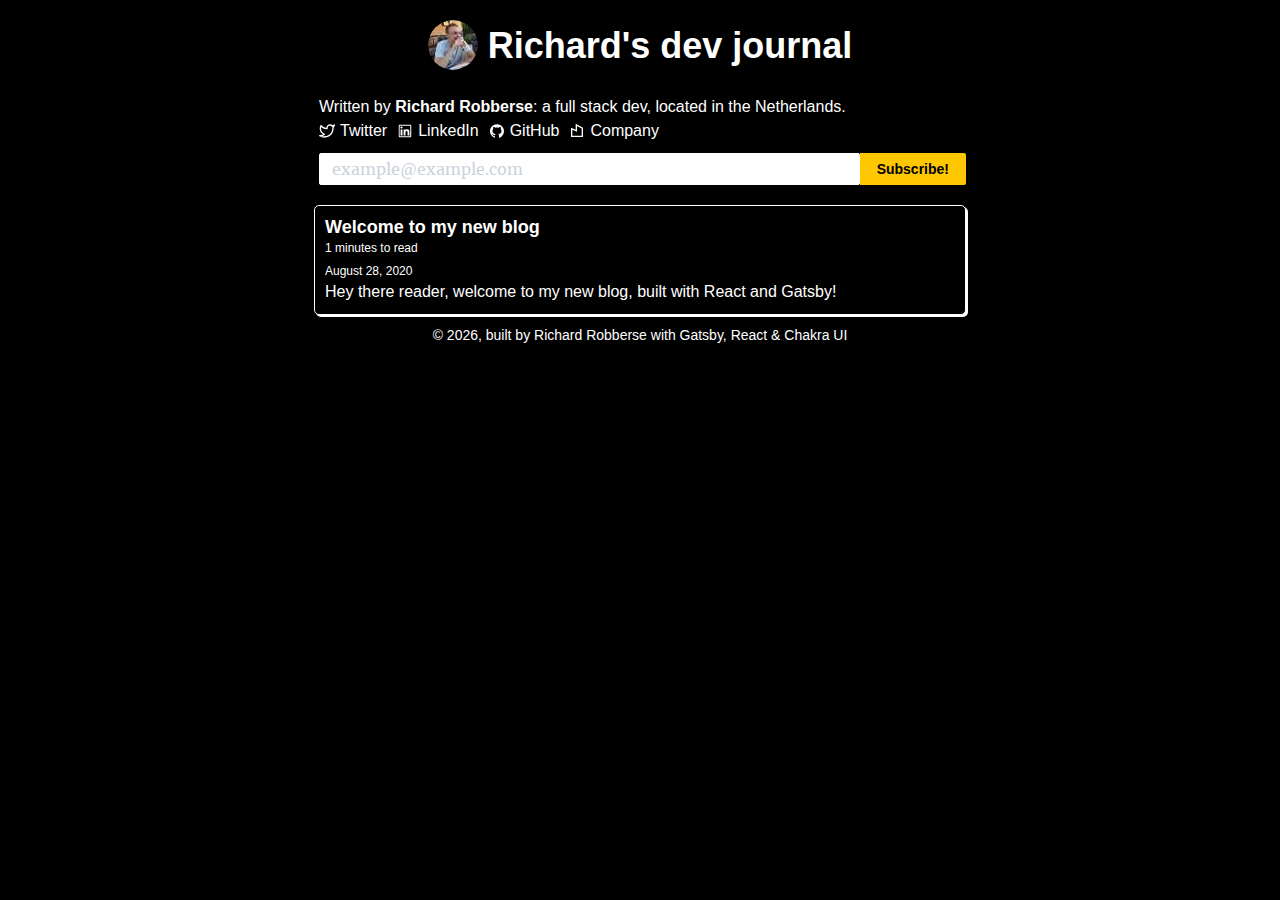
<file: index.html>
<!DOCTYPE html><html lang="en"><head><meta charSet="utf-8"/><meta http-equiv="x-ua-compatible" content="ie=edge"/><meta name="viewport" content="width=device-width, initial-scale=1, shrink-to-fit=no"/><style id="typography.js">html{font-family:sans-serif;-ms-text-size-adjust:100%;-webkit-text-size-adjust:100%}body{margin:0}article,aside,details,figcaption,figure,footer,header,main,menu,nav,section,summary{display:block}audio,canvas,progress,video{display:inline-block}audio:not([controls]){display:none;height:0}progress{vertical-align:baseline}[hidden],template{display:none}a{background-color:transparent;-webkit-text-decoration-skip:objects}a:active,a:hover{outline-width:0}abbr[title]{border-bottom:none;text-decoration:underline;text-decoration:underline dotted}b,strong{font-weight:inherit;font-weight:bolder}dfn{font-style:italic}h1{font-size:2em;margin:.67em 0}mark{background-color:#ff0;color:#000}small{font-size:80%}sub,sup{font-size:75%;line-height:0;position:relative;vertical-align:baseline}sub{bottom:-.25em}sup{top:-.5em}img{border-style:none}svg:not(:root){overflow:hidden}code,kbd,pre,samp{font-family:monospace,monospace;font-size:1em}figure{margin:1em 40px}hr{box-sizing:content-box;height:0;overflow:visible}button,input,optgroup,select,textarea{font:inherit;margin:0}optgroup{font-weight:700}button,input{overflow:visible}button,select{text-transform:none}[type=reset],[type=submit],button,html [type=button]{-webkit-appearance:button}[type=button]::-moz-focus-inner,[type=reset]::-moz-focus-inner,[type=submit]::-moz-focus-inner,button::-moz-focus-inner{border-style:none;padding:0}[type=button]:-moz-focusring,[type=reset]:-moz-focusring,[type=submit]:-moz-focusring,button:-moz-focusring{outline:1px dotted ButtonText}fieldset{border:1px solid silver;margin:0 2px;padding:.35em .625em .75em}legend{box-sizing:border-box;color:inherit;display:table;max-width:100%;padding:0;white-space:normal}textarea{overflow:auto}[type=checkbox],[type=radio]{box-sizing:border-box;padding:0}[type=number]::-webkit-inner-spin-button,[type=number]::-webkit-outer-spin-button{height:auto}[type=search]{-webkit-appearance:textfield;outline-offset:-2px}[type=search]::-webkit-search-cancel-button,[type=search]::-webkit-search-decoration{-webkit-appearance:none}::-webkit-input-placeholder{color:inherit;opacity:.54}::-webkit-file-upload-button{-webkit-appearance:button;font:inherit}html{font:100%/1.75 'Merriweather','Georgia',serif;box-sizing:border-box;overflow-y:scroll;}*{box-sizing:inherit;}*:before{box-sizing:inherit;}*:after{box-sizing:inherit;}body{color:hsla(0,0%,0%,0.9);font-family:'Merriweather','Georgia',serif;font-weight:400;word-wrap:break-word;font-kerning:normal;-moz-font-feature-settings:"kern", "liga", "clig", "calt";-ms-font-feature-settings:"kern", "liga", "clig", "calt";-webkit-font-feature-settings:"kern", "liga", "clig", "calt";font-feature-settings:"kern", "liga", "clig", "calt";}img{max-width:100%;margin-left:0;margin-right:0;margin-top:0;padding-bottom:0;padding-left:0;padding-right:0;padding-top:0;margin-bottom:1.75rem;}h1{margin-left:0;margin-right:0;margin-top:0;padding-bottom:0;padding-left:0;padding-right:0;padding-top:0;margin-bottom:1.75rem;color:inherit;font-family:Montserrat,sans-serif;font-weight:900;text-rendering:optimizeLegibility;font-size:2.5rem;line-height:1.1;}h2{margin-left:0;margin-right:0;margin-top:0;padding-bottom:0;padding-left:0;padding-right:0;padding-top:0;margin-bottom:1.75rem;color:inherit;font-family:'Merriweather','Georgia',serif;font-weight:900;text-rendering:optimizeLegibility;font-size:1.73286rem;line-height:1.1;}h3{margin-left:0;margin-right:0;margin-top:0;padding-bottom:0;padding-left:0;padding-right:0;padding-top:0;margin-bottom:1.75rem;color:inherit;font-family:'Merriweather','Georgia',serif;font-weight:900;text-rendering:optimizeLegibility;font-size:1.4427rem;line-height:1.1;}h4{margin-left:0;margin-right:0;margin-top:0;padding-bottom:0;padding-left:0;padding-right:0;padding-top:0;margin-bottom:1.75rem;color:inherit;font-family:'Merriweather','Georgia',serif;font-weight:900;text-rendering:optimizeLegibility;font-size:1rem;line-height:1.1;letter-spacing:0.140625em;text-transform:uppercase;}h5{margin-left:0;margin-right:0;margin-top:0;padding-bottom:0;padding-left:0;padding-right:0;padding-top:0;margin-bottom:1.75rem;color:inherit;font-family:'Merriweather','Georgia',serif;font-weight:900;text-rendering:optimizeLegibility;font-size:0.83255rem;line-height:1.1;}h6{margin-left:0;margin-right:0;margin-top:0;padding-bottom:0;padding-left:0;padding-right:0;padding-top:0;margin-bottom:1.75rem;color:inherit;font-family:'Merriweather','Georgia',serif;font-weight:900;text-rendering:optimizeLegibility;font-size:0.75966rem;line-height:1.1;font-style:italic;}hgroup{margin-left:0;margin-right:0;margin-top:0;padding-bottom:0;padding-left:0;padding-right:0;padding-top:0;margin-bottom:1.75rem;}ul{margin-left:1.75rem;margin-right:0;margin-top:0;padding-bottom:0;padding-left:0;padding-right:0;padding-top:0;margin-bottom:1.75rem;list-style-position:outside;list-style-image:none;list-style:disc;}ol{margin-left:1.75rem;margin-right:0;margin-top:0;padding-bottom:0;padding-left:0;padding-right:0;padding-top:0;margin-bottom:1.75rem;list-style-position:outside;list-style-image:none;}dl{margin-left:0;margin-right:0;margin-top:0;padding-bottom:0;padding-left:0;padding-right:0;padding-top:0;margin-bottom:1.75rem;}dd{margin-left:0;margin-right:0;margin-top:0;padding-bottom:0;padding-left:0;padding-right:0;padding-top:0;margin-bottom:1.75rem;}p{margin-left:0;margin-right:0;margin-top:0;padding-bottom:0;padding-left:0;padding-right:0;padding-top:0;margin-bottom:1.75rem;}figure{margin-left:0;margin-right:0;margin-top:0;padding-bottom:0;padding-left:0;padding-right:0;padding-top:0;margin-bottom:1.75rem;}pre{margin-left:0;margin-right:0;margin-top:0;padding-bottom:0;padding-left:0;padding-right:0;padding-top:0;margin-bottom:1.75rem;font-size:0.85rem;line-height:1.75rem;}table{margin-left:0;margin-right:0;margin-top:0;padding-bottom:0;padding-left:0;padding-right:0;padding-top:0;margin-bottom:1.75rem;font-size:1rem;line-height:1.75rem;border-collapse:collapse;width:100%;}fieldset{margin-left:0;margin-right:0;margin-top:0;padding-bottom:0;padding-left:0;padding-right:0;padding-top:0;margin-bottom:1.75rem;}blockquote{margin-left:-1.75rem;margin-right:1.75rem;margin-top:0;padding-bottom:0;padding-left:1.42188rem;padding-right:0;padding-top:0;margin-bottom:1.75rem;font-size:1.20112rem;line-height:1.75rem;color:hsla(0,0%,0%,0.59);font-style:italic;border-left:0.32813rem solid hsla(0,0%,0%,0.9);}form{margin-left:0;margin-right:0;margin-top:0;padding-bottom:0;padding-left:0;padding-right:0;padding-top:0;margin-bottom:1.75rem;}noscript{margin-left:0;margin-right:0;margin-top:0;padding-bottom:0;padding-left:0;padding-right:0;padding-top:0;margin-bottom:1.75rem;}iframe{margin-left:0;margin-right:0;margin-top:0;padding-bottom:0;padding-left:0;padding-right:0;padding-top:0;margin-bottom:1.75rem;}hr{margin-left:0;margin-right:0;margin-top:0;padding-bottom:0;padding-left:0;padding-right:0;padding-top:0;margin-bottom:calc(1.75rem - 1px);background:hsla(0,0%,0%,0.2);border:none;height:1px;}address{margin-left:0;margin-right:0;margin-top:0;padding-bottom:0;padding-left:0;padding-right:0;padding-top:0;margin-bottom:1.75rem;}b{font-weight:700;}strong{font-weight:700;}dt{font-weight:700;}th{font-weight:700;}li{margin-bottom:calc(1.75rem / 2);}ol li{padding-left:0;}ul li{padding-left:0;}li > ol{margin-left:1.75rem;margin-bottom:calc(1.75rem / 2);margin-top:calc(1.75rem / 2);}li > ul{margin-left:1.75rem;margin-bottom:calc(1.75rem / 2);margin-top:calc(1.75rem / 2);}blockquote *:last-child{margin-bottom:0;}li *:last-child{margin-bottom:0;}p *:last-child{margin-bottom:0;}li > p{margin-bottom:calc(1.75rem / 2);}code{font-size:0.85rem;line-height:1.75rem;}kbd{font-size:0.85rem;line-height:1.75rem;}samp{font-size:0.85rem;line-height:1.75rem;}abbr{border-bottom:1px dotted hsla(0,0%,0%,0.5);cursor:help;}acronym{border-bottom:1px dotted hsla(0,0%,0%,0.5);cursor:help;}abbr[title]{border-bottom:1px dotted hsla(0,0%,0%,0.5);cursor:help;text-decoration:none;}thead{text-align:left;}td,th{text-align:left;border-bottom:1px solid hsla(0,0%,0%,0.12);font-feature-settings:"tnum";-moz-font-feature-settings:"tnum";-ms-font-feature-settings:"tnum";-webkit-font-feature-settings:"tnum";padding-left:1.16667rem;padding-right:1.16667rem;padding-top:0.875rem;padding-bottom:calc(0.875rem - 1px);}th:first-child,td:first-child{padding-left:0;}th:last-child,td:last-child{padding-right:0;}blockquote > :last-child{margin-bottom:0;}blockquote cite{font-size:1rem;line-height:1.75rem;color:hsla(0,0%,0%,0.9);font-weight:400;}blockquote cite:before{content:"— ";}ul,ol{margin-left:0;}@media only screen and (max-width:480px){ul,ol{margin-left:1.75rem;}blockquote{margin-left:-1.3125rem;margin-right:0;padding-left:0.98438rem;}}h1,h2,h3,h4,h5,h6{margin-top:3.5rem;}a{box-shadow:0 1px 0 0 currentColor;color:#007acc;text-decoration:none;}a:hover,a:active{box-shadow:none;}mark,ins{background:#007acc;color:white;padding:0.10938rem 0.21875rem;text-decoration:none;}a.gatsby-resp-image-link{box-shadow:none;}</style><style data-href="/styles.b4a0e65c1a266d2bcf16.css">@font-face{font-family:Montserrat;font-style:normal;font-display:swap;font-weight:100;src:local("Montserrat Thin "),local("Montserrat-Thin"),url(/static/montserrat-latin-100-191cc9f50f3b76b9617cb383f19acb7d.woff2) format("woff2"),url(/static/montserrat-latin-100-370318464551d5f25b0f0a78f374faac.woff) format("woff")}@font-face{font-family:Montserrat;font-style:italic;font-display:swap;font-weight:100;src:local("Montserrat Thin italic"),local("Montserrat-Thinitalic"),url(/static/montserrat-latin-100italic-bdeaeb79db315697bd173a55b097dc18.woff2) format("woff2"),url(/static/montserrat-latin-100italic-ecf7d49386e8f265878e735db34a7c4b.woff) format("woff")}@font-face{font-family:Montserrat;font-style:normal;font-display:swap;font-weight:200;src:local("Montserrat Extra Light "),local("Montserrat-Extra Light"),url(/static/montserrat-latin-200-85d5ef9db7f2dc6979172a4a3b2c57cb.woff2) format("woff2"),url(/static/montserrat-latin-200-1fc98e126a3d152549240e6244d7e669.woff) format("woff")}@font-face{font-family:Montserrat;font-style:italic;font-display:swap;font-weight:200;src:local("Montserrat Extra Light italic"),local("Montserrat-Extra Lightitalic"),url(/static/montserrat-latin-200italic-49095760a498d024fe1a85a078850df9.woff2) format("woff2"),url(/static/montserrat-latin-200italic-fe46cf8b9462c820457d3bf537e4057f.woff) format("woff")}@font-face{font-family:Montserrat;font-style:normal;font-display:swap;font-weight:300;src:local("Montserrat Light "),local("Montserrat-Light"),url(/static/montserrat-latin-300-7c3daf12b706645b5d3710f863a4da04.woff2) format("woff2"),url(/static/montserrat-latin-300-8dc95fab9cf98d02ca8d76e97d3dff60.woff) format("woff")}@font-face{font-family:Montserrat;font-style:italic;font-display:swap;font-weight:300;src:local("Montserrat Light italic"),local("Montserrat-Lightitalic"),url(/static/montserrat-latin-300italic-f20b178ca2024a5eac8e42e6649db86c.woff2) format("woff2"),url(/static/montserrat-latin-300italic-3fe16939288856e8e828fa2661bf2354.woff) format("woff")}@font-face{font-family:Montserrat;font-style:normal;font-display:swap;font-weight:400;src:local("Montserrat Regular "),local("Montserrat-Regular"),url(/static/montserrat-latin-400-bc3aa95dca08f5fee5291e34959c27bc.woff2) format("woff2"),url(/static/montserrat-latin-400-8102c4838f9e3d08dad644290a9cb701.woff) format("woff")}@font-face{font-family:Montserrat;font-style:italic;font-display:swap;font-weight:400;src:local("Montserrat Regular italic"),local("Montserrat-Regularitalic"),url(/static/montserrat-latin-400italic-5cad650422a7184467af5a4d17b264c4.woff2) format("woff2"),url(/static/montserrat-latin-400italic-d191f22af3bb50902b99ac577f81a322.woff) format("woff")}@font-face{font-family:Montserrat;font-style:normal;font-display:swap;font-weight:500;src:local("Montserrat Medium "),local("Montserrat-Medium"),url(/static/montserrat-latin-500-92d16e458625f4d2c8940f6bdca0ff09.woff2) format("woff2"),url(/static/montserrat-latin-500-8b763220218ffc11c57c84ddb80e7b26.woff) format("woff")}@font-face{font-family:Montserrat;font-style:italic;font-display:swap;font-weight:500;src:local("Montserrat Medium italic"),local("Montserrat-Mediumitalic"),url(/static/montserrat-latin-500italic-47bfcca6b69d6a9acca7a8bff17193e2.woff2) format("woff2"),url(/static/montserrat-latin-500italic-72c01f753c3940c0b9cb6bf2389caddf.woff) format("woff")}@font-face{font-family:Montserrat;font-style:normal;font-display:swap;font-weight:600;src:local("Montserrat SemiBold "),local("Montserrat-SemiBold"),url(/static/montserrat-latin-600-6fb1b5623e528e27c18658fecf5ee0ee.woff2) format("woff2"),url(/static/montserrat-latin-600-7c839d15a6f54e7025ba8c0c4b333e8f.woff) format("woff")}@font-face{font-family:Montserrat;font-style:italic;font-display:swap;font-weight:600;src:local("Montserrat SemiBold italic"),local("Montserrat-SemiBolditalic"),url(/static/montserrat-latin-600italic-60789af1c9338ed1a9546722ec54b4f7.woff2) format("woff2"),url(/static/montserrat-latin-600italic-f3d4de8d0afb19e777c79032ce828e3d.woff) format("woff")}@font-face{font-family:Montserrat;font-style:normal;font-display:swap;font-weight:700;src:local("Montserrat Bold "),local("Montserrat-Bold"),url(/static/montserrat-latin-700-39d93cf678c740f9f6b2b1cfde34bee3.woff2) format("woff2"),url(/static/montserrat-latin-700-80f10bd382f0df1cd650fec59f3c9394.woff) format("woff")}@font-face{font-family:Montserrat;font-style:italic;font-display:swap;font-weight:700;src:local("Montserrat Bold italic"),local("Montserrat-Bolditalic"),url(/static/montserrat-latin-700italic-ba136d97b14e82284dd595e257f11c47.woff2) format("woff2"),url(/static/montserrat-latin-700italic-8c98142b425630821139c24bd1698700.woff) format("woff")}@font-face{font-family:Montserrat;font-style:normal;font-display:swap;font-weight:800;src:local("Montserrat ExtraBold "),local("Montserrat-ExtraBold"),url(/static/montserrat-latin-800-b7018be9ed6cd94da8b6675b3a468c3b.woff2) format("woff2"),url(/static/montserrat-latin-800-9a9befcf50d64f9d2d19d8b1d1984add.woff) format("woff")}@font-face{font-family:Montserrat;font-style:italic;font-display:swap;font-weight:800;src:local("Montserrat ExtraBold italic"),local("Montserrat-ExtraBolditalic"),url(/static/montserrat-latin-800italic-540ffdd223d1a9ad3d4e678e1a23372e.woff2) format("woff2"),url(/static/montserrat-latin-800italic-897086f99f4e1f45e6b1e9368527d0bc.woff) format("woff")}@font-face{font-family:Montserrat;font-style:normal;font-display:swap;font-weight:900;src:local("Montserrat Black "),local("Montserrat-Black"),url(/static/montserrat-latin-900-58cd789700850375b834e8b6776002eb.woff2) format("woff2"),url(/static/montserrat-latin-900-26d42c9428780e545a540bbb50c84bce.woff) format("woff")}@font-face{font-family:Montserrat;font-style:italic;font-display:swap;font-weight:900;src:local("Montserrat Black italic"),local("Montserrat-Blackitalic"),url(/static/montserrat-latin-900italic-451157bc8861fe54f523b3669a3def71.woff2) format("woff2"),url(/static/montserrat-latin-900italic-a8ec4957e1c24f5793305763ad9845b3.woff) format("woff")}@font-face{font-family:Merriweather;font-style:normal;font-display:swap;font-weight:300;src:local("Merriweather Light "),local("Merriweather-Light"),url(/static/merriweather-latin-300-b1158cfcd4aacb9d8fb61625e37af46a.woff2) format("woff2"),url(/static/merriweather-latin-300-cc7de05e166e90320d7d896e0f72a19d.woff) format("woff")}@font-face{font-family:Merriweather;font-style:italic;font-display:swap;font-weight:300;src:local("Merriweather Light italic"),local("Merriweather-Lightitalic"),url(/static/merriweather-latin-300italic-8fe52a48089d6ebe46db0b8e7cc66263.woff2) format("woff2"),url(/static/merriweather-latin-300italic-e1331f5397c2a673f9d3765138debdb5.woff) format("woff")}@font-face{font-family:Merriweather;font-style:normal;font-display:swap;font-weight:400;src:local("Merriweather Regular "),local("Merriweather-Regular"),url(/static/merriweather-latin-400-8276fdb72ae8f4714d4e6eba704cc39f.woff2) format("woff2"),url(/static/merriweather-latin-400-69f09800f4f6479d06e44eba837df872.woff) format("woff")}@font-face{font-family:Merriweather;font-style:italic;font-display:swap;font-weight:400;src:local("Merriweather Regular italic"),local("Merriweather-Regularitalic"),url(/static/merriweather-latin-400italic-3a9be9ea9f7aa4af6de7307df21d9fc0.woff2) format("woff2"),url(/static/merriweather-latin-400italic-d76079ed7541a433a54f79316de086e9.woff) format("woff")}@font-face{font-family:Merriweather;font-style:normal;font-display:swap;font-weight:700;src:local("Merriweather Bold "),local("Merriweather-Bold"),url(/static/merriweather-latin-700-fa534be7ffa380e39a7f6e03bf9a5e03.woff2) format("woff2"),url(/static/merriweather-latin-700-ba56ea84b8084b7ff9677f50d3cd81bd.woff) format("woff")}@font-face{font-family:Merriweather;font-style:italic;font-display:swap;font-weight:700;src:local("Merriweather Bold italic"),local("Merriweather-Bolditalic"),url(/static/merriweather-latin-700italic-1ef5edaaa20ae53ea50399884c5e48c6.woff2) format("woff2"),url(/static/merriweather-latin-700italic-534bc9e7ce93c73d73426e46acd78092.woff) format("woff")}@font-face{font-family:Merriweather;font-style:normal;font-display:swap;font-weight:900;src:local("Merriweather Black "),local("Merriweather-Black"),url(/static/merriweather-latin-900-7528fb70e8a4a82c7305e72ff43ac25f.woff2) format("woff2"),url(/static/merriweather-latin-900-3799b6e2f5ed3fcccf9d7a708d7419fa.woff) format("woff")}@font-face{font-family:Merriweather;font-style:italic;font-display:swap;font-weight:900;src:local("Merriweather Black italic"),local("Merriweather-Blackitalic"),url(/static/merriweather-latin-900italic-e1b4d2aaa78e12ad84aaf8a56321e4c2.woff2) format("woff2"),url(/static/merriweather-latin-900italic-2ae22f731b3424e8dbb4b37f7ca6e708.woff) format("woff")}code[class*=language-],pre[class*=language-]{color:#000;background:none;text-shadow:0 1px #fff;font-family:Consolas,Monaco,Andale Mono,Ubuntu Mono,monospace;font-size:1em;text-align:left;white-space:pre;word-spacing:normal;word-break:normal;word-wrap:normal;line-height:1.5;-moz-tab-size:4;-o-tab-size:4;tab-size:4;-webkit-hyphens:none;-ms-hyphens:none;hyphens:none}code[class*=language-]::selection,code[class*=language-] ::selection,pre[class*=language-]::selection,pre[class*=language-] ::selection{text-shadow:none;background:#b3d4fc}@media print{code[class*=language-],pre[class*=language-]{text-shadow:none}}pre[class*=language-]{padding:1em;margin:.5em 0;overflow:auto}:not(pre)>code[class*=language-],pre[class*=language-]{background:#f5f2f0}:not(pre)>code[class*=language-]{padding:.1em;border-radius:.3em;white-space:normal}.token.cdata,.token.comment,.token.doctype,.token.prolog{color:#708090}.token.punctuation{color:#999}.token.namespace{opacity:.7}.token.boolean,.token.constant,.token.deleted,.token.number,.token.property,.token.symbol,.token.tag{color:#905}.token.attr-name,.token.builtin,.token.char,.token.inserted,.token.selector,.token.string{color:#690}.language-css .token.string,.style .token.string,.token.entity,.token.operator,.token.url{color:#9a6e3a;background:hsla(0,0%,100%,.5)}.token.atrule,.token.attr-value,.token.keyword{color:#07a}.token.class-name,.token.function{color:#dd4a68}.token.important,.token.regex,.token.variable{color:#e90}.token.bold,.token.important{font-weight:700}.token.italic{font-style:italic}.token.entity{cursor:help}#___gatsby,#gatsby-focus-wrapper,body,html{height:100%;width:100%;background-color:#000;color:#fff}</style><meta name="generator" content="Gatsby 2.24.26"/><link rel="preconnect" href="https://www.google-analytics.com"/><link rel="dns-prefetch" href="https://www.google-analytics.com"/><link rel="alternate" type="application/rss+xml" href="/rss.xml"/><link rel="icon" href="/favicon-32x32.png?v=8800304b60c73b1acecd66cf1e693249" type="image/png"/><link rel="manifest" href="/manifest.webmanifest"/><meta name="theme-color" content="#293241"/><link rel="apple-touch-icon" sizes="48x48" href="/icons/icon-48x48.png?v=8800304b60c73b1acecd66cf1e693249"/><link rel="apple-touch-icon" sizes="72x72" href="/icons/icon-72x72.png?v=8800304b60c73b1acecd66cf1e693249"/><link rel="apple-touch-icon" sizes="96x96" href="/icons/icon-96x96.png?v=8800304b60c73b1acecd66cf1e693249"/><link rel="apple-touch-icon" sizes="144x144" href="/icons/icon-144x144.png?v=8800304b60c73b1acecd66cf1e693249"/><link rel="apple-touch-icon" sizes="192x192" href="/icons/icon-192x192.png?v=8800304b60c73b1acecd66cf1e693249"/><link rel="apple-touch-icon" sizes="256x256" href="/icons/icon-256x256.png?v=8800304b60c73b1acecd66cf1e693249"/><link rel="apple-touch-icon" sizes="384x384" href="/icons/icon-384x384.png?v=8800304b60c73b1acecd66cf1e693249"/><link rel="apple-touch-icon" sizes="512x512" href="/icons/icon-512x512.png?v=8800304b60c73b1acecd66cf1e693249"/><title data-react-helmet="true"></title><link data-react-helmet="true" rel="canonical" href="https://www.richardrobberse.github.io/"/><meta data-react-helmet="true" name="description" content="A blog where I share my code, thoughs and unpopular opinions."/><meta data-react-helmet="true" property="og:title" content=""/><meta data-react-helmet="true" property="og:url" content="https://richardrobberse.github.io/"/><meta data-react-helmet="true" property="og:description" content="A blog where I share my code, thoughs and unpopular opinions."/><meta data-react-helmet="true" property="og:type" content="website"/><meta data-react-helmet="true" name="twitter:card" content="summary"/><meta data-react-helmet="true" name="twitter:creator" content="richardrobberse"/><meta data-react-helmet="true" name="twitter:title" content=""/><meta data-react-helmet="true" name="twitter:description" content="A blog where I share my code, thoughs and unpopular opinions."/><meta data-react-helmet="true" name="twitter:site:id" content="1133655552926658560"/><meta data-react-helmet="true" name="twitter:image" content="https://richardrobberse.github.io/icons/icon-192x192.png"/><link as="script" rel="preload" href="/webpack-runtime-4bcde608f97f2874c1f9.js"/><link as="script" rel="preload" href="/framework-85aff51d15c28c7fbe5f.js"/><link as="script" rel="preload" href="/styles-5379f07abcd59a0e64bf.js"/><link as="script" rel="preload" href="/app-24a7626dae4cf2b33864.js"/><link as="script" rel="preload" href="/d7eeaac4-28cca90f20285301d44d.js"/><link as="script" rel="preload" href="/78e521c3-a54a332410970e4010d8.js"/><link as="script" rel="preload" href="/881bb62f-22265e8c7cdd40709562.js"/><link as="script" rel="preload" href="/5e2a4920-6fdbe54f9127bae26ffd.js"/><link as="script" rel="preload" href="/commons-56bed9fa0aadf0eb6479.js"/><link as="script" rel="preload" href="/fab8c9364b01cebfd3503fc18011994750f493ff-a01d466bb253075af6af.js"/><link as="script" rel="preload" href="/component---src-pages-index-tsx-281d7bb3b073727ce8e1.js"/><link as="fetch" rel="preload" href="/page-data/index/page-data.json" crossorigin="anonymous"/><link as="fetch" rel="preload" href="/static/d/1497383993.json" crossorigin="anonymous"/><link as="fetch" rel="preload" href="/static/d/413918304.json" crossorigin="anonymous"/><link as="fetch" rel="preload" href="/static/d/553246762.json" crossorigin="anonymous"/><link as="fetch" rel="preload" href="/page-data/app-data.json" crossorigin="anonymous"/></head><body><div id="___gatsby"><style data-emotion-css="d6jcgn">html{line-height:1.15;-webkit-text-size-adjust:100%;}body{margin:0;}main{display:block;}h1{font-size:2em;margin:0.67em 0;}hr{box-sizing:content-box;height:0;overflow:visible;}pre{font-family:monospace,monospace;font-size:1em;}a{background-color:transparent;}abbr[title]{border-bottom:none;-webkit-text-decoration:underline;text-decoration:underline;-webkit-text-decoration:underline dotted;-webkit-text-decoration:underline dotted;text-decoration:underline dotted;}b,strong{font-weight:bolder;}code,kbd,samp{font-family:monospace,monospace;font-size:1em;}small{font-size:80%;}sub,sup{font-size:75%;line-height:0;position:relative;vertical-align:baseline;}sub{bottom:-0.25em;}sup{top:-0.5em;}img{border-style:none;}button,input,optgroup,select,textarea{font-family:inherit;font-size:100%;line-height:1.15;margin:0;}button,input{overflow:visible;}button,select{text-transform:none;}button::-moz-focus-inner,[type="button"]::-moz-focus-inner,[type="reset"]::-moz-focus-inner,[type="submit"]::-moz-focus-inner{border-style:none;padding:0;}fieldset{padding:0.35em 0.75em 0.625em;}legend{box-sizing:border-box;color:inherit;display:table;max-width:100%;padding:0;white-space:normal;}progress{vertical-align:baseline;}textarea{overflow:auto;}[type="checkbox"],[type="radio"]{box-sizing:border-box;padding:0;}[type="number"]::-webkit-inner-spin-button,[type="number"]::-webkit-outer-spin-button{-webkit-appearance:none !important;}input[type="number"]{-moz-appearance:textfield;}[type="search"]{-webkit-appearance:textfield;outline-offset:-2px;}[type="search"]::-webkit-search-decoration{-webkit-appearance:none !important;}::-webkit-file-upload-button{-webkit-appearance:button;font:inherit;}details{display:block;}summary{display:list-item;}template{display:none;}[hidden]{display:none !important;}html{box-sizing:border-box;font-family:sans-serif;}*,*::before,*::after{box-sizing:border-box;}blockquote,dl,dd,h1,h2,h3,h4,h5,h6,hr,figure,p,pre{margin:0;}button{background:transparent;padding:0;}fieldset{margin:0;padding:0;}ol,ul{margin:0;padding:0;}html{font-family:-apple-system,BlinkMacSystemFont,"Segoe UI",Helvetica,Arial,sans-serif,"Apple Color Emoji","Segoe UI Emoji","Segoe UI Symbol";line-height:1.5;-webkit-font-smoothing:antialiased;-webkit-text-size-adjust:100%;text-rendering:optimizelegibility;}hr{border-top-width:1px;}img{border-style:solid;}textarea{resize:vertical;}button,[role="button"]{cursor:pointer;}button::-moz-focus-inner{border:0 !important;}table{border-collapse:collapse;}h1,h2,h3,h4,h5,h6{font-size:inherit;font-weight:inherit;}a{color:inherit;-webkit-text-decoration:inherit;text-decoration:inherit;}button,input,optgroup,select,textarea{padding:0;line-height:inherit;color:inherit;}pre,code,kbd,samp{font-family:SFMono-Regular,Menlo,Monaco,Consolas,"Liberation Mono","Courier New",monospace;}img,svg,video,canvas,audio,iframe,embed,object{display:block;vertical-align:middle;}img,video{max-width:100%;height:auto;}html{line-height:1.5;color:#1A202C;}*,*::before,*::after{border-width:0;border-style:solid;border-color:#E2E8F0;}input:-ms-input-placeholder,textarea:-ms-input-placeholder{color:#A0AEC0;}input::-ms-input-placeholder,textarea::-ms-input-placeholder{color:#A0AEC0;}input::-webkit-input-placeholder,textarea::-webkit-input-placeholder{color:#A0AEC0;}input::-moz-placeholder,textarea::-moz-placeholder{color:#A0AEC0;}input:-ms-input-placeholder,textarea:-ms-input-placeholder{color:#A0AEC0;}input::placeholder,textarea::placeholder{color:#A0AEC0;}</style><div style="outline:none" tabindex="-1" id="gatsby-focus-wrapper"><style data-emotion-css="16iwlaa">.css-16iwlaa{display:-webkit-box;display:-webkit-flex;display:-ms-flexbox;display:flex;-webkit-flex-direction:column;-ms-flex-direction:column;flex-direction:column;-webkit-align-items:center;-webkit-box-align:center;-ms-flex-align:center;align-items:center;-webkit-box-pack:center;-webkit-justify-content:center;-ms-flex-pack:center;justify-content:center;height:100%;}</style><div class="css-16iwlaa"><style data-emotion-css="hklpqq">.css-hklpqq{height:100%;width:100%;max-width:42rem;margin-left:auto;margin-right:auto;padding-top:20px;background-color:#000;}</style><div class="css-hklpqq"><header><div class="css-0"><style data-emotion-css="10ajoju">.css-10ajoju{font-size:1.5rem;line-height:1.25;font-weight:700;font-family:-apple-system,BlinkMacSystemFont,"Segoe UI",Helvetica,Arial,sans-serif,"Apple Color Emoji","Segoe UI Emoji","Segoe UI Symbol";margin-bottom:25px;text-align:center;}@media screen and (min-width:30em){.css-10ajoju{font-size:2.25rem;}}@media screen and (min-width:48em){.css-10ajoju{font-size:2.25rem;}}@media screen and (min-width:62em){.css-10ajoju{font-size:2.25rem;}}</style><h2 class="css-10ajoju"><a aria-current="page" style="box-shadow:none;color:inherit" class="" href="/"><style data-emotion-css="1hyoz7m">.css-1hyoz7m{display:-webkit-box;display:-webkit-flex;display:-ms-flexbox;display:flex;-webkit-flex-direction:row;-ms-flex-direction:row;flex-direction:row;-webkit-align-items:center;-webkit-box-align:center;-ms-flex-align:center;align-items:center;-webkit-box-pack:center;-webkit-justify-content:center;-ms-flex-pack:center;justify-content:center;}</style><div class="css-1hyoz7m"><div class=" gatsby-image-wrapper" style="position:relative;overflow:hidden;display:inline-block;width:50px;height:50px;margin-right:10px;margin-bottom:0;min-width:50px;border-radius:100%"><img aria-hidden="true" src="[data-uri]" alt="" style="position:absolute;top:0;left:0;width:100%;height:100%;object-fit:cover;object-position:center;opacity:1;transition-delay:500ms;border-radius:50%"/><noscript><picture><source srcset="/static/1996001a6e7ec4231533b909f8c2fcea/99438/profile-pic.jpg 1x,
/static/1996001a6e7ec4231533b909f8c2fcea/aba1d/profile-pic.jpg 1.5x,
/static/1996001a6e7ec4231533b909f8c2fcea/b315d/profile-pic.jpg 2x" /><img loading="lazy" width="50" height="50" srcset="/static/1996001a6e7ec4231533b909f8c2fcea/99438/profile-pic.jpg 1x,
/static/1996001a6e7ec4231533b909f8c2fcea/aba1d/profile-pic.jpg 1.5x,
/static/1996001a6e7ec4231533b909f8c2fcea/b315d/profile-pic.jpg 2x" src="/static/1996001a6e7ec4231533b909f8c2fcea/99438/profile-pic.jpg" alt="" style="position:absolute;top:0;left:0;opacity:1;width:100%;height:100%;object-fit:cover;object-position:center"/></picture></noscript></div>Richard&#x27;s dev journal</div></a></h2></div></header><main><div class="css-0"><style data-emotion-css="127r8oy">.css-127r8oy{display:-webkit-box;display:-webkit-flex;display:-ms-flexbox;display:flex;margin-left:10px;margin-right:10px;color:#fff;}</style><div class="css-127r8oy"><style data-emotion-css="m68s04">.css-m68s04{-webkit-flex-direction:column;-ms-flex-direction:column;flex-direction:column;-webkit-align-items:center;-webkit-box-align:center;-ms-flex-align:center;align-items:center;margin-right:5px;}</style><div class="css-m68s04"></div><style data-emotion-css="1ofqig9">.css-1ofqig9{display:-webkit-box;display:-webkit-flex;display:-ms-flexbox;display:flex;-webkit-flex-direction:column;-ms-flex-direction:column;flex-direction:column;width:100%;}</style><div class="css-1ofqig9"><style data-emotion-css="fzcsno">.css-fzcsno{font-family:-apple-system,BlinkMacSystemFont,"Segoe UI",Helvetica,Arial,sans-serif,"Apple Color Emoji","Segoe UI Emoji","Segoe UI Symbol";}</style><p class="css-fzcsno">Written by <strong>Richard Robberse</strong>: a full stack dev, located in the Netherlands.</p><style data-emotion-css="1ca3wa1">.css-1ca3wa1{display:-webkit-box;display:-webkit-flex;display:-ms-flexbox;display:flex;-webkit-flex-direction:row;-ms-flex-direction:row;flex-direction:row;-webkit-box-pack:start;-webkit-justify-content:flex-start;-ms-flex-pack:start;justify-content:flex-start;-webkit-flex-wrap:wrap;-ms-flex-wrap:wrap;flex-wrap:wrap;}</style><div class="css-1ca3wa1"><a href="https://twitter.com/richardrobberse" target="_blank" style="text-decoration:none;box-shadow:none"><style data-emotion-css="4brht3">.css-4brht3{display:-webkit-box;display:-webkit-flex;display:-ms-flexbox;display:flex;-webkit-flex-direction:row;-ms-flex-direction:row;flex-direction:row;margin-right:10px;-webkit-box-pack:start;-webkit-justify-content:flex-start;-ms-flex-pack:start;justify-content:flex-start;-webkit-align-items:center;-webkit-box-align:center;-ms-flex-align:center;align-items:center;-webkit-text-decoration:none;text-decoration:none;}</style><div class="css-4brht3"><style data-emotion-css="1sylyko">.css-1sylyko{margin-right:5px;}</style><svg stroke="currentColor" fill="none" stroke-width="2" viewBox="0 0 24 24" stroke-linecap="round" stroke-linejoin="round" class="css-1sylyko" height="1em" width="1em" xmlns="http://www.w3.org/2000/svg"><path d="M23 3a10.9 10.9 0 0 1-3.14 1.53 4.48 4.48 0 0 0-7.86 3v1A10.66 10.66 0 0 1 3 4s-4 9 5 13a11.64 11.64 0 0 1-7 2c9 5 20 0 20-11.5a4.5 4.5 0 0 0-.08-.83A7.72 7.72 0 0 0 23 3z"></path></svg><p class="css-fzcsno">Twitter</p></div></a><a href="https://linkedIn.com/in/richard-robberse" target="_blank" style="text-decoration:none;box-shadow:none"><style data-emotion-css="1xesfgc">.css-1xesfgc{display:-webkit-box;display:-webkit-flex;display:-ms-flexbox;display:flex;-webkit-flex-direction:row;-ms-flex-direction:row;flex-direction:row;margin-right:10px;-webkit-box-pack:start;-webkit-justify-content:flex-start;-ms-flex-pack:start;justify-content:flex-start;-webkit-align-items:center;-webkit-box-align:center;-ms-flex-align:center;align-items:center;}</style><div class="css-1xesfgc"><svg stroke="currentColor" fill="currentColor" stroke-width="0" viewBox="0 0 1024 1024" class="css-1sylyko" height="1em" width="1em" xmlns="http://www.w3.org/2000/svg"><path d="M847.7 112H176.3c-35.5 0-64.3 28.8-64.3 64.3v671.4c0 35.5 28.8 64.3 64.3 64.3h671.4c35.5 0 64.3-28.8 64.3-64.3V176.3c0-35.5-28.8-64.3-64.3-64.3zm0 736c-447.8-.1-671.7-.2-671.7-.3.1-447.8.2-671.7.3-671.7 447.8.1 671.7.2 671.7.3-.1 447.8-.2 671.7-.3 671.7zM230.6 411.9h118.7v381.8H230.6zm59.4-52.2c37.9 0 68.8-30.8 68.8-68.8a68.8 68.8 0 1 0-137.6 0c-.1 38 30.7 68.8 68.8 68.8zm252.3 245.1c0-49.8 9.5-98 71.2-98 60.8 0 61.7 56.9 61.7 101.2v185.7h118.6V584.3c0-102.8-22.2-181.9-142.3-181.9-57.7 0-96.4 31.7-112.3 61.7h-1.6v-52.2H423.7v381.8h118.6V604.8z"></path></svg><p class="css-fzcsno">LinkedIn</p></div></a><a href="https://github.com/richardrobberse" target="_blank" style="text-decoration:none;box-shadow:none"><div class="css-1xesfgc"><svg stroke="currentColor" fill="currentColor" stroke-width="0" viewBox="0 0 1024 1024" class="css-1sylyko" height="1em" width="1em" xmlns="http://www.w3.org/2000/svg"><path d="M511.6 76.3C264.3 76.2 64 276.4 64 523.5 64 718.9 189.3 885 363.8 946c23.5 5.9 19.9-10.8 19.9-22.2v-77.5c-135.7 15.9-141.2-73.9-150.3-88.9C215 726 171.5 718 184.5 703c30.9-15.9 62.4 4 98.9 57.9 26.4 39.1 77.9 32.5 104 26 5.7-23.5 17.9-44.5 34.7-60.8-140.6-25.2-199.2-111-199.2-213 0-49.5 16.3-95 48.3-131.7-20.4-60.5 1.9-112.3 4.9-120 58.1-5.2 118.5 41.6 123.2 45.3 33-8.9 70.7-13.6 112.9-13.6 42.4 0 80.2 4.9 113.5 13.9 11.3-8.6 67.3-48.8 121.3-43.9 2.9 7.7 24.7 58.3 5.5 118 32.4 36.8 48.9 82.7 48.9 132.3 0 102.2-59 188.1-200 212.9a127.5 127.5 0 0 1 38.1 91v112.5c.8 9 0 17.9 15 17.9 177.1-59.7 304.6-227 304.6-424.1 0-247.2-200.4-447.3-447.5-447.3z"></path></svg><p class="css-fzcsno">GitHub</p></div></a><a href="https://robberse-it-services.nl" target="_blank" style="text-decoration:none;box-shadow:none"><style data-emotion-css="1yae3jf">.css-1yae3jf{display:-webkit-box;display:-webkit-flex;display:-ms-flexbox;display:flex;-webkit-flex-direction:row;-ms-flex-direction:row;flex-direction:row;-webkit-box-pack:start;-webkit-justify-content:flex-start;-ms-flex-pack:start;justify-content:flex-start;-webkit-align-items:center;-webkit-box-align:center;-ms-flex-align:center;align-items:center;}</style><div class="css-1yae3jf"><svg stroke="currentColor" fill="currentColor" stroke-width="0" viewBox="0 0 24 24" class="css-1sylyko" height="1em" width="1em" xmlns="http://www.w3.org/2000/svg"><g><path fill="none" d="M0 0h24v24H0z"></path><path d="M10 10.111V1l11 6v14H3V7l7 3.111zm2-5.742v8.82l-7-3.111V19h14V8.187L12 4.37z"></path></g></svg><p class="css-fzcsno">Company</p></div></a></div><style data-emotion-css="1c7cqxr">.css-1c7cqxr{padding:0px;border-width:2px;border-radius:6px;border-color:#fff;border:0;margin-top:10px;}</style><div class="css-1c7cqxr"><form style="margin-bottom:10px"><style data-emotion-css="2imjyh">.css-2imjyh{display:-webkit-box;display:-webkit-flex;display:-ms-flexbox;display:flex;-webkit-flex-wrap:wrap;-ms-flex-wrap:wrap;flex-wrap:wrap;}</style><div class="css-2imjyh"><style data-emotion-css="plk6wi">.css-plk6wi{display:-webkit-box;display:-webkit-flex;display:-ms-flexbox;display:flex;position:relative;-webkit-box-flex:1;-webkit-flex-grow:1;-ms-flex-positive:1;flex-grow:1;}</style><div class="css-plk6wi"><style data-emotion-css="14thrbi">.css-14thrbi{width:100%;display:-webkit-box;display:-webkit-flex;display:-ms-flexbox;display:flex;-webkit-align-items:center;-webkit-box-align:center;-ms-flex-align:center;align-items:center;position:relative;-webkit-transition:all 0.2s;transition:all 0.2s;outline:none;-webkit-appearance:none;-moz-appearance:none;appearance:none;font-size:16px;padding-left:0.75rem;padding-right:0.75rem;height:2rem;border-radius:0.125rem;border:1px solid;border-color:#fff;background-color:#fff;color:#000;}.css-14thrbi:hover{border-color:#CBD5E0;}.css-14thrbi:focus{z-index:1;border-color:#fff;box-shadow:0 0 0 1px #fff;}.css-14thrbi:disabled,.css-14thrbi:disabled:focus,.css-14thrbi:disabled:hover,.css-14thrbi[aria-disabled=true],.css-14thrbi[aria-disabled=true]:focus,.css-14thrbi[aria-disabled=true]:hover{opacity:0.4;cursor:not-allowed;}.css-14thrbi[aria-invalid=true]{border-color:#e53e3e;box-shadow:0 0 0 1px #e53e3e;}.css-14thrbi[aria-readonly=true],.css-14thrbi[readonly]{background-color:transparent;box-shadow:none !important;-webkit-user-select:all;-moz-user-select:all;-ms-user-select:all;user-select:all;}</style><input type="email" aria-invalid="false" value="" placeholder="example@example.com" class="css-14thrbi"/><style data-emotion-css="1kqywsi">.css-1kqywsi{display:-webkit-box;display:-webkit-flex;display:-ms-flexbox;display:flex;-webkit-align-items:center;-webkit-box-align:center;-ms-flex-align:center;align-items:center;position:relative;-webkit-transition:all 0.2s;transition:all 0.2s;outline:none;-webkit-appearance:none;-moz-appearance:none;appearance:none;font-size:0.875rem;padding-left:0.75rem;padding-right:0.75rem;height:2rem;border-radius:0.125rem;border:0;border-color:inherit;background-color:#FFC700;-webkit-flex:0 0 auto;-ms-flex:0 0 auto;flex:0 0 auto;white-space:nowrap;-webkit-order:1;-ms-flex-order:1;order:1;border-top-left-radius:0;border-bottom-left-radius:0;border-left-color:transparent;}</style><div class="css-1kqywsi"><style data-emotion-css="14m2fzf">.css-14m2fzf{border-radius:0px;font-weight:600;width:100%;display:-webkit-inline-box;display:-webkit-inline-flex;display:-ms-inline-flexbox;display:inline-flex;-webkit-appearance:none;-moz-appearance:none;appearance:none;-webkit-align-items:center;-webkit-box-align:center;-ms-flex-align:center;align-items:center;-webkit-box-pack:center;-webkit-justify-content:center;-ms-flex-pack:center;justify-content:center;-webkit-transition:all 250ms;transition:all 250ms;-webkit-user-select:none;-moz-user-select:none;-ms-user-select:none;user-select:none;position:relative;white-space:nowrap;vertical-align:middle;line-height:1.2;outline:none;height:100%;min-width:1.5rem;font-size:0.75rem;padding-left:5px;padding-right:5px;background-color:#FFC700;color:#000;border-width:0px;margin-top:0;border:0;border-top-right-radius:0.125rem;border-bottom-right-radius:0.125rem;}.css-14m2fzf:hover{background-color:#FFC700;}.css-14m2fzf:focus{box-shadow:0 0 0 3px rgba(66,153,225,0.6);}.css-14m2fzf:active,.css-14m2fzf[data-active=true]{background-color:#CBD5E0;}.css-14m2fzf:disabled,.css-14m2fzf:disabled:focus,.css-14m2fzf:disabled:hover,.css-14m2fzf[aria-disabled=true],.css-14m2fzf[aria-disabled=true]:focus,.css-14m2fzf[aria-disabled=true]:hover{opacity:0.4;cursor:not-allowed;box-shadow:none;}</style><button type="button" class="css-14m2fzf"><style data-emotion-css="frr3tu">.css-frr3tu{font-family:-apple-system,BlinkMacSystemFont,"Segoe UI",Helvetica,Arial,sans-serif,"Apple Color Emoji","Segoe UI Emoji","Segoe UI Symbol";font-size:0.875rem;color:#000;}</style><p class="css-frr3tu">Subscribe!</p></button></div></div></div></form></div></div></div><style data-emotion-css="1r2f04i">.css-1r2f04i{margin-bottom:10px;}</style><div class="css-1r2f04i"></div><style data-emotion-css="16qv2i2">.css-16qv2i2{color:#fff;}</style><div class="css-16qv2i2"><a style="box-shadow:none" href="/welcome-to-my-new-blog/"><style data-emotion-css="133v3t9">.css-133v3t9{border-width:1px;background-color:#000;margin-bottom:10px;margin-right:10px;margin-left:10px;padding:10px;border-color:#fff;box-shadow:2px 2px 0px #fff;border-radius:5px;}</style><div class="css-133v3t9"><article><header><style data-emotion-css="1kkc1uh">.css-1kkc1uh{font-size:1.125rem;line-height:1.25;font-weight:700;font-family:-apple-system,BlinkMacSystemFont,"Segoe UI",Helvetica,Arial,sans-serif,"Apple Color Emoji","Segoe UI Emoji","Segoe UI Symbol";}</style><h3 class="css-1kkc1uh">Welcome to my new blog</h3><style data-emotion-css="1tf2l0l">.css-1tf2l0l{font-family:-apple-system,BlinkMacSystemFont,"Segoe UI",Helvetica,Arial,sans-serif,"Apple Color Emoji","Segoe UI Emoji","Segoe UI Symbol";font-size:0.75rem;margin-bottom:5px;}</style><p class="css-1tf2l0l">1 minutes to read</p><style data-emotion-css="snuamv">.css-snuamv{font-family:-apple-system,BlinkMacSystemFont,"Segoe UI",Helvetica,Arial,sans-serif,"Apple Color Emoji","Segoe UI Emoji","Segoe UI Symbol";font-size:0.75rem;}</style><p class="css-snuamv">August 28, 2020</p></header><section><style data-emotion-css="zsr4ss">.css-zsr4ss{font-family:-apple-system,BlinkMacSystemFont,"Segoe UI",Helvetica,Arial,sans-serif,"Apple Color Emoji","Segoe UI Emoji","Segoe UI Symbol";font-size:1rem;}</style><p class="css-zsr4ss">Hey there reader, welcome to my new blog, built with React and Gatsby!</p></section></article></div></a></div></div></main><style data-emotion-css="99f45p">.css-99f45p{bottom:0px;position:relative;text-align:center;padding-bottom:25px;}</style><div class="css-99f45p"><style data-emotion-css="179wyjh">.css-179wyjh{font-family:-apple-system,BlinkMacSystemFont,"Segoe UI",Helvetica,Arial,sans-serif,"Apple Color Emoji","Segoe UI Emoji","Segoe UI Symbol";font-size:0.875rem;}</style><p class="css-179wyjh">© <!-- -->2020<!-- -->, built by Richard Robberse with Gatsby, React &amp; Chakra UI</p></div></div></div></div><div id="gatsby-announcer" style="position:absolute;top:0;width:1px;height:1px;padding:0;overflow:hidden;clip:rect(0, 0, 0, 0);white-space:nowrap;border:0" aria-live="assertive" aria-atomic="true"></div></div><script>
  
  
  if(true) {
    (function(i,s,o,g,r,a,m){i['GoogleAnalyticsObject']=r;i[r]=i[r]||function(){
    (i[r].q=i[r].q||[]).push(arguments)},i[r].l=1*new Date();a=s.createElement(o),
    m=s.getElementsByTagName(o)[0];a.async=1;a.src=g;m.parentNode.insertBefore(a,m)
    })(window,document,'script','https://www.google-analytics.com/analytics.js','ga');
  }
  if (typeof ga === "function") {
    ga('create', 'UA-176750159-1', 'auto', {});
      
      
      
      
      
      }</script><script id="gatsby-script-loader">/*<![CDATA[*/window.pagePath="/";/*]]>*/</script><script id="gatsby-chunk-mapping">/*<![CDATA[*/window.___chunkMapping={"polyfill":["/polyfill-a1fb6f2fc2cfb8d79ec1.js"],"app":["/app-24a7626dae4cf2b33864.js"],"component---src-pages-404-js":["/component---src-pages-404-js-472e40fe87042d35662d.js"],"component---src-pages-index-tsx":["/component---src-pages-index-tsx-281d7bb3b073727ce8e1.js"],"component---src-templates-blog-post-js":["/component---src-templates-blog-post-js-baf3eb74b34f0532202f.js"]};/*]]>*/</script><script src="/polyfill-a1fb6f2fc2cfb8d79ec1.js" nomodule=""></script><script src="/component---src-pages-index-tsx-281d7bb3b073727ce8e1.js" async=""></script><script src="/fab8c9364b01cebfd3503fc18011994750f493ff-a01d466bb253075af6af.js" async=""></script><script src="/commons-56bed9fa0aadf0eb6479.js" async=""></script><script src="/5e2a4920-6fdbe54f9127bae26ffd.js" async=""></script><script src="/881bb62f-22265e8c7cdd40709562.js" async=""></script><script src="/78e521c3-a54a332410970e4010d8.js" async=""></script><script src="/d7eeaac4-28cca90f20285301d44d.js" async=""></script><script src="/app-24a7626dae4cf2b33864.js" async=""></script><script src="/styles-5379f07abcd59a0e64bf.js" async=""></script><script src="/framework-85aff51d15c28c7fbe5f.js" async=""></script><script src="/webpack-runtime-4bcde608f97f2874c1f9.js" async=""></script></body></html>
</file>
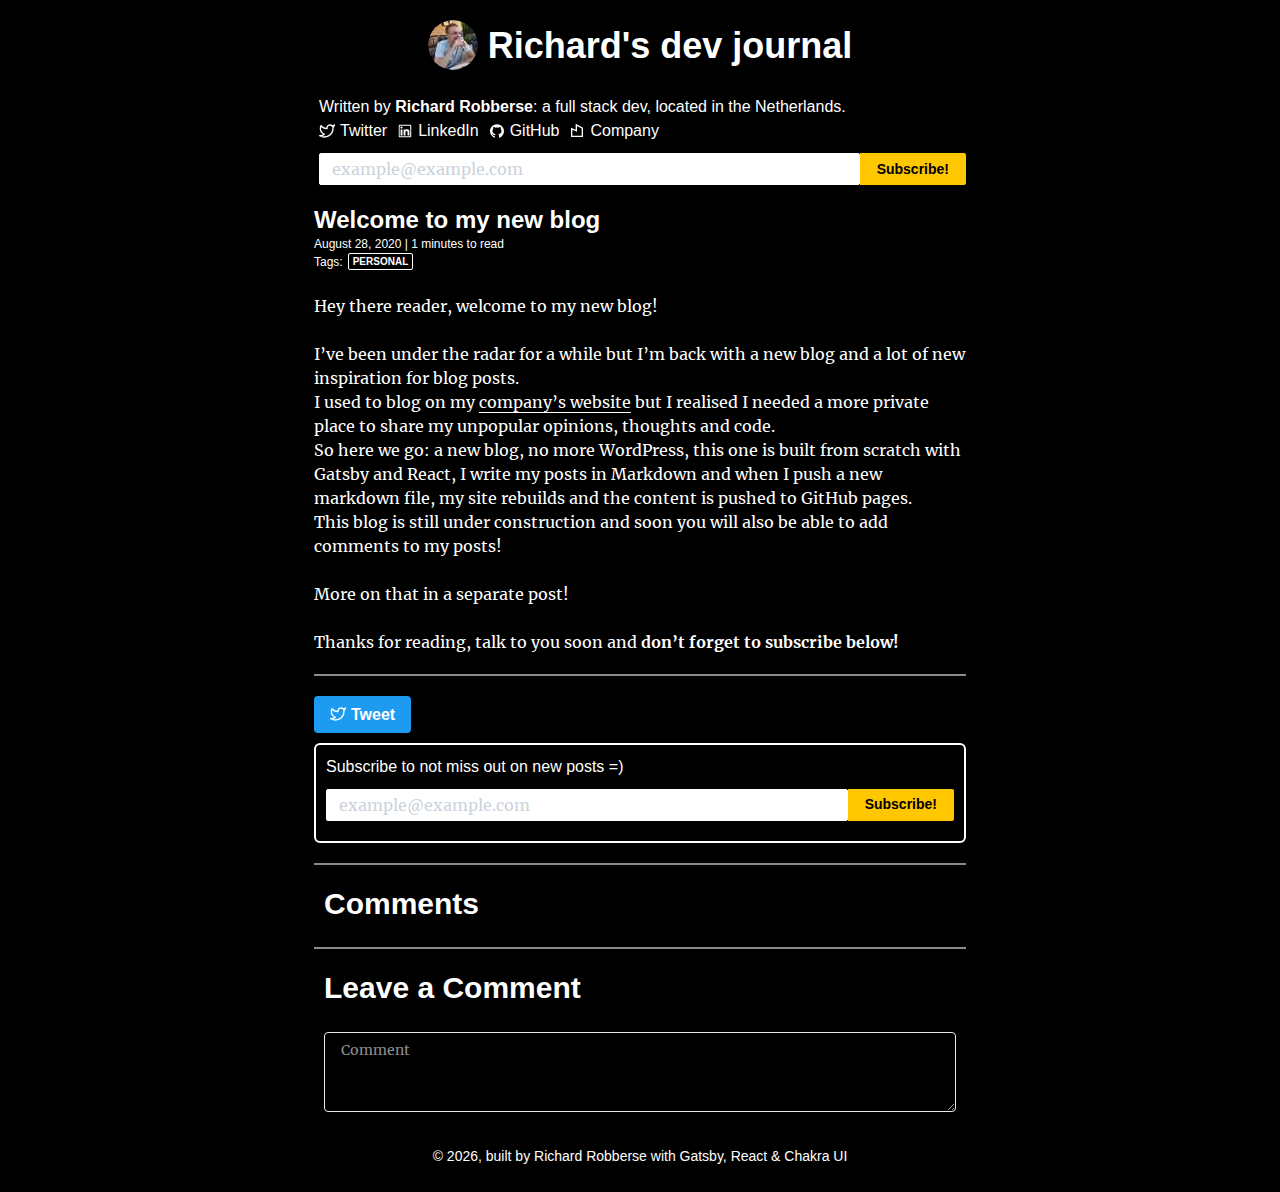
<file: welcome-to-my-new-blog/index.html>
<!DOCTYPE html><html lang="en"><head><meta charSet="utf-8"/><meta http-equiv="x-ua-compatible" content="ie=edge"/><meta name="viewport" content="width=device-width, initial-scale=1, shrink-to-fit=no"/><style id="typography.js">html{font-family:sans-serif;-ms-text-size-adjust:100%;-webkit-text-size-adjust:100%}body{margin:0}article,aside,details,figcaption,figure,footer,header,main,menu,nav,section,summary{display:block}audio,canvas,progress,video{display:inline-block}audio:not([controls]){display:none;height:0}progress{vertical-align:baseline}[hidden],template{display:none}a{background-color:transparent;-webkit-text-decoration-skip:objects}a:active,a:hover{outline-width:0}abbr[title]{border-bottom:none;text-decoration:underline;text-decoration:underline dotted}b,strong{font-weight:inherit;font-weight:bolder}dfn{font-style:italic}h1{font-size:2em;margin:.67em 0}mark{background-color:#ff0;color:#000}small{font-size:80%}sub,sup{font-size:75%;line-height:0;position:relative;vertical-align:baseline}sub{bottom:-.25em}sup{top:-.5em}img{border-style:none}svg:not(:root){overflow:hidden}code,kbd,pre,samp{font-family:monospace,monospace;font-size:1em}figure{margin:1em 40px}hr{box-sizing:content-box;height:0;overflow:visible}button,input,optgroup,select,textarea{font:inherit;margin:0}optgroup{font-weight:700}button,input{overflow:visible}button,select{text-transform:none}[type=reset],[type=submit],button,html [type=button]{-webkit-appearance:button}[type=button]::-moz-focus-inner,[type=reset]::-moz-focus-inner,[type=submit]::-moz-focus-inner,button::-moz-focus-inner{border-style:none;padding:0}[type=button]:-moz-focusring,[type=reset]:-moz-focusring,[type=submit]:-moz-focusring,button:-moz-focusring{outline:1px dotted ButtonText}fieldset{border:1px solid silver;margin:0 2px;padding:.35em .625em .75em}legend{box-sizing:border-box;color:inherit;display:table;max-width:100%;padding:0;white-space:normal}textarea{overflow:auto}[type=checkbox],[type=radio]{box-sizing:border-box;padding:0}[type=number]::-webkit-inner-spin-button,[type=number]::-webkit-outer-spin-button{height:auto}[type=search]{-webkit-appearance:textfield;outline-offset:-2px}[type=search]::-webkit-search-cancel-button,[type=search]::-webkit-search-decoration{-webkit-appearance:none}::-webkit-input-placeholder{color:inherit;opacity:.54}::-webkit-file-upload-button{-webkit-appearance:button;font:inherit}html{font:100%/1.75 'Merriweather','Georgia',serif;box-sizing:border-box;overflow-y:scroll;}*{box-sizing:inherit;}*:before{box-sizing:inherit;}*:after{box-sizing:inherit;}body{color:hsla(0,0%,0%,0.9);font-family:'Merriweather','Georgia',serif;font-weight:400;word-wrap:break-word;font-kerning:normal;-moz-font-feature-settings:"kern", "liga", "clig", "calt";-ms-font-feature-settings:"kern", "liga", "clig", "calt";-webkit-font-feature-settings:"kern", "liga", "clig", "calt";font-feature-settings:"kern", "liga", "clig", "calt";}img{max-width:100%;margin-left:0;margin-right:0;margin-top:0;padding-bottom:0;padding-left:0;padding-right:0;padding-top:0;margin-bottom:1.75rem;}h1{margin-left:0;margin-right:0;margin-top:0;padding-bottom:0;padding-left:0;padding-right:0;padding-top:0;margin-bottom:1.75rem;color:inherit;font-family:Montserrat,sans-serif;font-weight:900;text-rendering:optimizeLegibility;font-size:2.5rem;line-height:1.1;}h2{margin-left:0;margin-right:0;margin-top:0;padding-bottom:0;padding-left:0;padding-right:0;padding-top:0;margin-bottom:1.75rem;color:inherit;font-family:'Merriweather','Georgia',serif;font-weight:900;text-rendering:optimizeLegibility;font-size:1.73286rem;line-height:1.1;}h3{margin-left:0;margin-right:0;margin-top:0;padding-bottom:0;padding-left:0;padding-right:0;padding-top:0;margin-bottom:1.75rem;color:inherit;font-family:'Merriweather','Georgia',serif;font-weight:900;text-rendering:optimizeLegibility;font-size:1.4427rem;line-height:1.1;}h4{margin-left:0;margin-right:0;margin-top:0;padding-bottom:0;padding-left:0;padding-right:0;padding-top:0;margin-bottom:1.75rem;color:inherit;font-family:'Merriweather','Georgia',serif;font-weight:900;text-rendering:optimizeLegibility;font-size:1rem;line-height:1.1;letter-spacing:0.140625em;text-transform:uppercase;}h5{margin-left:0;margin-right:0;margin-top:0;padding-bottom:0;padding-left:0;padding-right:0;padding-top:0;margin-bottom:1.75rem;color:inherit;font-family:'Merriweather','Georgia',serif;font-weight:900;text-rendering:optimizeLegibility;font-size:0.83255rem;line-height:1.1;}h6{margin-left:0;margin-right:0;margin-top:0;padding-bottom:0;padding-left:0;padding-right:0;padding-top:0;margin-bottom:1.75rem;color:inherit;font-family:'Merriweather','Georgia',serif;font-weight:900;text-rendering:optimizeLegibility;font-size:0.75966rem;line-height:1.1;font-style:italic;}hgroup{margin-left:0;margin-right:0;margin-top:0;padding-bottom:0;padding-left:0;padding-right:0;padding-top:0;margin-bottom:1.75rem;}ul{margin-left:1.75rem;margin-right:0;margin-top:0;padding-bottom:0;padding-left:0;padding-right:0;padding-top:0;margin-bottom:1.75rem;list-style-position:outside;list-style-image:none;list-style:disc;}ol{margin-left:1.75rem;margin-right:0;margin-top:0;padding-bottom:0;padding-left:0;padding-right:0;padding-top:0;margin-bottom:1.75rem;list-style-position:outside;list-style-image:none;}dl{margin-left:0;margin-right:0;margin-top:0;padding-bottom:0;padding-left:0;padding-right:0;padding-top:0;margin-bottom:1.75rem;}dd{margin-left:0;margin-right:0;margin-top:0;padding-bottom:0;padding-left:0;padding-right:0;padding-top:0;margin-bottom:1.75rem;}p{margin-left:0;margin-right:0;margin-top:0;padding-bottom:0;padding-left:0;padding-right:0;padding-top:0;margin-bottom:1.75rem;}figure{margin-left:0;margin-right:0;margin-top:0;padding-bottom:0;padding-left:0;padding-right:0;padding-top:0;margin-bottom:1.75rem;}pre{margin-left:0;margin-right:0;margin-top:0;padding-bottom:0;padding-left:0;padding-right:0;padding-top:0;margin-bottom:1.75rem;font-size:0.85rem;line-height:1.75rem;}table{margin-left:0;margin-right:0;margin-top:0;padding-bottom:0;padding-left:0;padding-right:0;padding-top:0;margin-bottom:1.75rem;font-size:1rem;line-height:1.75rem;border-collapse:collapse;width:100%;}fieldset{margin-left:0;margin-right:0;margin-top:0;padding-bottom:0;padding-left:0;padding-right:0;padding-top:0;margin-bottom:1.75rem;}blockquote{margin-left:-1.75rem;margin-right:1.75rem;margin-top:0;padding-bottom:0;padding-left:1.42188rem;padding-right:0;padding-top:0;margin-bottom:1.75rem;font-size:1.20112rem;line-height:1.75rem;color:hsla(0,0%,0%,0.59);font-style:italic;border-left:0.32813rem solid hsla(0,0%,0%,0.9);}form{margin-left:0;margin-right:0;margin-top:0;padding-bottom:0;padding-left:0;padding-right:0;padding-top:0;margin-bottom:1.75rem;}noscript{margin-left:0;margin-right:0;margin-top:0;padding-bottom:0;padding-left:0;padding-right:0;padding-top:0;margin-bottom:1.75rem;}iframe{margin-left:0;margin-right:0;margin-top:0;padding-bottom:0;padding-left:0;padding-right:0;padding-top:0;margin-bottom:1.75rem;}hr{margin-left:0;margin-right:0;margin-top:0;padding-bottom:0;padding-left:0;padding-right:0;padding-top:0;margin-bottom:calc(1.75rem - 1px);background:hsla(0,0%,0%,0.2);border:none;height:1px;}address{margin-left:0;margin-right:0;margin-top:0;padding-bottom:0;padding-left:0;padding-right:0;padding-top:0;margin-bottom:1.75rem;}b{font-weight:700;}strong{font-weight:700;}dt{font-weight:700;}th{font-weight:700;}li{margin-bottom:calc(1.75rem / 2);}ol li{padding-left:0;}ul li{padding-left:0;}li > ol{margin-left:1.75rem;margin-bottom:calc(1.75rem / 2);margin-top:calc(1.75rem / 2);}li > ul{margin-left:1.75rem;margin-bottom:calc(1.75rem / 2);margin-top:calc(1.75rem / 2);}blockquote *:last-child{margin-bottom:0;}li *:last-child{margin-bottom:0;}p *:last-child{margin-bottom:0;}li > p{margin-bottom:calc(1.75rem / 2);}code{font-size:0.85rem;line-height:1.75rem;}kbd{font-size:0.85rem;line-height:1.75rem;}samp{font-size:0.85rem;line-height:1.75rem;}abbr{border-bottom:1px dotted hsla(0,0%,0%,0.5);cursor:help;}acronym{border-bottom:1px dotted hsla(0,0%,0%,0.5);cursor:help;}abbr[title]{border-bottom:1px dotted hsla(0,0%,0%,0.5);cursor:help;text-decoration:none;}thead{text-align:left;}td,th{text-align:left;border-bottom:1px solid hsla(0,0%,0%,0.12);font-feature-settings:"tnum";-moz-font-feature-settings:"tnum";-ms-font-feature-settings:"tnum";-webkit-font-feature-settings:"tnum";padding-left:1.16667rem;padding-right:1.16667rem;padding-top:0.875rem;padding-bottom:calc(0.875rem - 1px);}th:first-child,td:first-child{padding-left:0;}th:last-child,td:last-child{padding-right:0;}blockquote > :last-child{margin-bottom:0;}blockquote cite{font-size:1rem;line-height:1.75rem;color:hsla(0,0%,0%,0.9);font-weight:400;}blockquote cite:before{content:"— ";}ul,ol{margin-left:0;}@media only screen and (max-width:480px){ul,ol{margin-left:1.75rem;}blockquote{margin-left:-1.3125rem;margin-right:0;padding-left:0.98438rem;}}h1,h2,h3,h4,h5,h6{margin-top:3.5rem;}a{box-shadow:0 1px 0 0 currentColor;color:#007acc;text-decoration:none;}a:hover,a:active{box-shadow:none;}mark,ins{background:#007acc;color:white;padding:0.10938rem 0.21875rem;text-decoration:none;}a.gatsby-resp-image-link{box-shadow:none;}</style><style data-href="/styles.b4a0e65c1a266d2bcf16.css">@font-face{font-family:Montserrat;font-style:normal;font-display:swap;font-weight:100;src:local("Montserrat Thin "),local("Montserrat-Thin"),url(/static/montserrat-latin-100-191cc9f50f3b76b9617cb383f19acb7d.woff2) format("woff2"),url(/static/montserrat-latin-100-370318464551d5f25b0f0a78f374faac.woff) format("woff")}@font-face{font-family:Montserrat;font-style:italic;font-display:swap;font-weight:100;src:local("Montserrat Thin italic"),local("Montserrat-Thinitalic"),url(/static/montserrat-latin-100italic-bdeaeb79db315697bd173a55b097dc18.woff2) format("woff2"),url(/static/montserrat-latin-100italic-ecf7d49386e8f265878e735db34a7c4b.woff) format("woff")}@font-face{font-family:Montserrat;font-style:normal;font-display:swap;font-weight:200;src:local("Montserrat Extra Light "),local("Montserrat-Extra Light"),url(/static/montserrat-latin-200-85d5ef9db7f2dc6979172a4a3b2c57cb.woff2) format("woff2"),url(/static/montserrat-latin-200-1fc98e126a3d152549240e6244d7e669.woff) format("woff")}@font-face{font-family:Montserrat;font-style:italic;font-display:swap;font-weight:200;src:local("Montserrat Extra Light italic"),local("Montserrat-Extra Lightitalic"),url(/static/montserrat-latin-200italic-49095760a498d024fe1a85a078850df9.woff2) format("woff2"),url(/static/montserrat-latin-200italic-fe46cf8b9462c820457d3bf537e4057f.woff) format("woff")}@font-face{font-family:Montserrat;font-style:normal;font-display:swap;font-weight:300;src:local("Montserrat Light "),local("Montserrat-Light"),url(/static/montserrat-latin-300-7c3daf12b706645b5d3710f863a4da04.woff2) format("woff2"),url(/static/montserrat-latin-300-8dc95fab9cf98d02ca8d76e97d3dff60.woff) format("woff")}@font-face{font-family:Montserrat;font-style:italic;font-display:swap;font-weight:300;src:local("Montserrat Light italic"),local("Montserrat-Lightitalic"),url(/static/montserrat-latin-300italic-f20b178ca2024a5eac8e42e6649db86c.woff2) format("woff2"),url(/static/montserrat-latin-300italic-3fe16939288856e8e828fa2661bf2354.woff) format("woff")}@font-face{font-family:Montserrat;font-style:normal;font-display:swap;font-weight:400;src:local("Montserrat Regular "),local("Montserrat-Regular"),url(/static/montserrat-latin-400-bc3aa95dca08f5fee5291e34959c27bc.woff2) format("woff2"),url(/static/montserrat-latin-400-8102c4838f9e3d08dad644290a9cb701.woff) format("woff")}@font-face{font-family:Montserrat;font-style:italic;font-display:swap;font-weight:400;src:local("Montserrat Regular italic"),local("Montserrat-Regularitalic"),url(/static/montserrat-latin-400italic-5cad650422a7184467af5a4d17b264c4.woff2) format("woff2"),url(/static/montserrat-latin-400italic-d191f22af3bb50902b99ac577f81a322.woff) format("woff")}@font-face{font-family:Montserrat;font-style:normal;font-display:swap;font-weight:500;src:local("Montserrat Medium "),local("Montserrat-Medium"),url(/static/montserrat-latin-500-92d16e458625f4d2c8940f6bdca0ff09.woff2) format("woff2"),url(/static/montserrat-latin-500-8b763220218ffc11c57c84ddb80e7b26.woff) format("woff")}@font-face{font-family:Montserrat;font-style:italic;font-display:swap;font-weight:500;src:local("Montserrat Medium italic"),local("Montserrat-Mediumitalic"),url(/static/montserrat-latin-500italic-47bfcca6b69d6a9acca7a8bff17193e2.woff2) format("woff2"),url(/static/montserrat-latin-500italic-72c01f753c3940c0b9cb6bf2389caddf.woff) format("woff")}@font-face{font-family:Montserrat;font-style:normal;font-display:swap;font-weight:600;src:local("Montserrat SemiBold "),local("Montserrat-SemiBold"),url(/static/montserrat-latin-600-6fb1b5623e528e27c18658fecf5ee0ee.woff2) format("woff2"),url(/static/montserrat-latin-600-7c839d15a6f54e7025ba8c0c4b333e8f.woff) format("woff")}@font-face{font-family:Montserrat;font-style:italic;font-display:swap;font-weight:600;src:local("Montserrat SemiBold italic"),local("Montserrat-SemiBolditalic"),url(/static/montserrat-latin-600italic-60789af1c9338ed1a9546722ec54b4f7.woff2) format("woff2"),url(/static/montserrat-latin-600italic-f3d4de8d0afb19e777c79032ce828e3d.woff) format("woff")}@font-face{font-family:Montserrat;font-style:normal;font-display:swap;font-weight:700;src:local("Montserrat Bold "),local("Montserrat-Bold"),url(/static/montserrat-latin-700-39d93cf678c740f9f6b2b1cfde34bee3.woff2) format("woff2"),url(/static/montserrat-latin-700-80f10bd382f0df1cd650fec59f3c9394.woff) format("woff")}@font-face{font-family:Montserrat;font-style:italic;font-display:swap;font-weight:700;src:local("Montserrat Bold italic"),local("Montserrat-Bolditalic"),url(/static/montserrat-latin-700italic-ba136d97b14e82284dd595e257f11c47.woff2) format("woff2"),url(/static/montserrat-latin-700italic-8c98142b425630821139c24bd1698700.woff) format("woff")}@font-face{font-family:Montserrat;font-style:normal;font-display:swap;font-weight:800;src:local("Montserrat ExtraBold "),local("Montserrat-ExtraBold"),url(/static/montserrat-latin-800-b7018be9ed6cd94da8b6675b3a468c3b.woff2) format("woff2"),url(/static/montserrat-latin-800-9a9befcf50d64f9d2d19d8b1d1984add.woff) format("woff")}@font-face{font-family:Montserrat;font-style:italic;font-display:swap;font-weight:800;src:local("Montserrat ExtraBold italic"),local("Montserrat-ExtraBolditalic"),url(/static/montserrat-latin-800italic-540ffdd223d1a9ad3d4e678e1a23372e.woff2) format("woff2"),url(/static/montserrat-latin-800italic-897086f99f4e1f45e6b1e9368527d0bc.woff) format("woff")}@font-face{font-family:Montserrat;font-style:normal;font-display:swap;font-weight:900;src:local("Montserrat Black "),local("Montserrat-Black"),url(/static/montserrat-latin-900-58cd789700850375b834e8b6776002eb.woff2) format("woff2"),url(/static/montserrat-latin-900-26d42c9428780e545a540bbb50c84bce.woff) format("woff")}@font-face{font-family:Montserrat;font-style:italic;font-display:swap;font-weight:900;src:local("Montserrat Black italic"),local("Montserrat-Blackitalic"),url(/static/montserrat-latin-900italic-451157bc8861fe54f523b3669a3def71.woff2) format("woff2"),url(/static/montserrat-latin-900italic-a8ec4957e1c24f5793305763ad9845b3.woff) format("woff")}@font-face{font-family:Merriweather;font-style:normal;font-display:swap;font-weight:300;src:local("Merriweather Light "),local("Merriweather-Light"),url(/static/merriweather-latin-300-b1158cfcd4aacb9d8fb61625e37af46a.woff2) format("woff2"),url(/static/merriweather-latin-300-cc7de05e166e90320d7d896e0f72a19d.woff) format("woff")}@font-face{font-family:Merriweather;font-style:italic;font-display:swap;font-weight:300;src:local("Merriweather Light italic"),local("Merriweather-Lightitalic"),url(/static/merriweather-latin-300italic-8fe52a48089d6ebe46db0b8e7cc66263.woff2) format("woff2"),url(/static/merriweather-latin-300italic-e1331f5397c2a673f9d3765138debdb5.woff) format("woff")}@font-face{font-family:Merriweather;font-style:normal;font-display:swap;font-weight:400;src:local("Merriweather Regular "),local("Merriweather-Regular"),url(/static/merriweather-latin-400-8276fdb72ae8f4714d4e6eba704cc39f.woff2) format("woff2"),url(/static/merriweather-latin-400-69f09800f4f6479d06e44eba837df872.woff) format("woff")}@font-face{font-family:Merriweather;font-style:italic;font-display:swap;font-weight:400;src:local("Merriweather Regular italic"),local("Merriweather-Regularitalic"),url(/static/merriweather-latin-400italic-3a9be9ea9f7aa4af6de7307df21d9fc0.woff2) format("woff2"),url(/static/merriweather-latin-400italic-d76079ed7541a433a54f79316de086e9.woff) format("woff")}@font-face{font-family:Merriweather;font-style:normal;font-display:swap;font-weight:700;src:local("Merriweather Bold "),local("Merriweather-Bold"),url(/static/merriweather-latin-700-fa534be7ffa380e39a7f6e03bf9a5e03.woff2) format("woff2"),url(/static/merriweather-latin-700-ba56ea84b8084b7ff9677f50d3cd81bd.woff) format("woff")}@font-face{font-family:Merriweather;font-style:italic;font-display:swap;font-weight:700;src:local("Merriweather Bold italic"),local("Merriweather-Bolditalic"),url(/static/merriweather-latin-700italic-1ef5edaaa20ae53ea50399884c5e48c6.woff2) format("woff2"),url(/static/merriweather-latin-700italic-534bc9e7ce93c73d73426e46acd78092.woff) format("woff")}@font-face{font-family:Merriweather;font-style:normal;font-display:swap;font-weight:900;src:local("Merriweather Black "),local("Merriweather-Black"),url(/static/merriweather-latin-900-7528fb70e8a4a82c7305e72ff43ac25f.woff2) format("woff2"),url(/static/merriweather-latin-900-3799b6e2f5ed3fcccf9d7a708d7419fa.woff) format("woff")}@font-face{font-family:Merriweather;font-style:italic;font-display:swap;font-weight:900;src:local("Merriweather Black italic"),local("Merriweather-Blackitalic"),url(/static/merriweather-latin-900italic-e1b4d2aaa78e12ad84aaf8a56321e4c2.woff2) format("woff2"),url(/static/merriweather-latin-900italic-2ae22f731b3424e8dbb4b37f7ca6e708.woff) format("woff")}code[class*=language-],pre[class*=language-]{color:#000;background:none;text-shadow:0 1px #fff;font-family:Consolas,Monaco,Andale Mono,Ubuntu Mono,monospace;font-size:1em;text-align:left;white-space:pre;word-spacing:normal;word-break:normal;word-wrap:normal;line-height:1.5;-moz-tab-size:4;-o-tab-size:4;tab-size:4;-webkit-hyphens:none;-ms-hyphens:none;hyphens:none}code[class*=language-]::selection,code[class*=language-] ::selection,pre[class*=language-]::selection,pre[class*=language-] ::selection{text-shadow:none;background:#b3d4fc}@media print{code[class*=language-],pre[class*=language-]{text-shadow:none}}pre[class*=language-]{padding:1em;margin:.5em 0;overflow:auto}:not(pre)>code[class*=language-],pre[class*=language-]{background:#f5f2f0}:not(pre)>code[class*=language-]{padding:.1em;border-radius:.3em;white-space:normal}.token.cdata,.token.comment,.token.doctype,.token.prolog{color:#708090}.token.punctuation{color:#999}.token.namespace{opacity:.7}.token.boolean,.token.constant,.token.deleted,.token.number,.token.property,.token.symbol,.token.tag{color:#905}.token.attr-name,.token.builtin,.token.char,.token.inserted,.token.selector,.token.string{color:#690}.language-css .token.string,.style .token.string,.token.entity,.token.operator,.token.url{color:#9a6e3a;background:hsla(0,0%,100%,.5)}.token.atrule,.token.attr-value,.token.keyword{color:#07a}.token.class-name,.token.function{color:#dd4a68}.token.important,.token.regex,.token.variable{color:#e90}.token.bold,.token.important{font-weight:700}.token.italic{font-style:italic}.token.entity{cursor:help}#___gatsby,#gatsby-focus-wrapper,body,html{height:100%;width:100%;background-color:#000;color:#fff}</style><meta name="generator" content="Gatsby 2.24.26"/><link rel="preconnect" href="https://www.google-analytics.com"/><link rel="dns-prefetch" href="https://www.google-analytics.com"/><link rel="alternate" type="application/rss+xml" href="/rss.xml"/><link rel="icon" href="/favicon-32x32.png?v=8800304b60c73b1acecd66cf1e693249" type="image/png"/><link rel="manifest" href="/manifest.webmanifest"/><meta name="theme-color" content="#293241"/><link rel="apple-touch-icon" sizes="48x48" href="/icons/icon-48x48.png?v=8800304b60c73b1acecd66cf1e693249"/><link rel="apple-touch-icon" sizes="72x72" href="/icons/icon-72x72.png?v=8800304b60c73b1acecd66cf1e693249"/><link rel="apple-touch-icon" sizes="96x96" href="/icons/icon-96x96.png?v=8800304b60c73b1acecd66cf1e693249"/><link rel="apple-touch-icon" sizes="144x144" href="/icons/icon-144x144.png?v=8800304b60c73b1acecd66cf1e693249"/><link rel="apple-touch-icon" sizes="192x192" href="/icons/icon-192x192.png?v=8800304b60c73b1acecd66cf1e693249"/><link rel="apple-touch-icon" sizes="256x256" href="/icons/icon-256x256.png?v=8800304b60c73b1acecd66cf1e693249"/><link rel="apple-touch-icon" sizes="384x384" href="/icons/icon-384x384.png?v=8800304b60c73b1acecd66cf1e693249"/><link rel="apple-touch-icon" sizes="512x512" href="/icons/icon-512x512.png?v=8800304b60c73b1acecd66cf1e693249"/><title data-react-helmet="true">Richard&#x27;s dev journal | Welcome to my new blog</title><link data-react-helmet="true" rel="canonical" href="https://www.richardrobberse.github.io/welcome-to-my-new-blog/"/><meta data-react-helmet="true" name="description" content="Hey there reader, welcome to my new blog, built with React and Gatsby!"/><meta data-react-helmet="true" property="og:title" content="Welcome to my new blog"/><meta data-react-helmet="true" property="og:url" content="https://richardrobberse.github.io/welcome-to-my-new-blog/"/><meta data-react-helmet="true" property="og:description" content="Hey there reader, welcome to my new blog, built with React and Gatsby!"/><meta data-react-helmet="true" property="og:type" content="website"/><meta data-react-helmet="true" name="twitter:card" content="summary"/><meta data-react-helmet="true" name="twitter:creator" content="richardrobberse"/><meta data-react-helmet="true" name="twitter:title" content="Welcome to my new blog"/><meta data-react-helmet="true" name="twitter:description" content="Hey there reader, welcome to my new blog, built with React and Gatsby!"/><meta data-react-helmet="true" name="twitter:site:id" content="1133655552926658560"/><meta data-react-helmet="true" name="twitter:image" content="https://richardrobberse.github.io/icons/icon-192x192.png"/><meta data-react-helmet="true" name="keywords" content="webdev, web development, cloud, Azure, Architecture, React, Javascript, msdyn365bc, Business Central, Node, NodeJS, .NET, .NET Core, C#, GraphQL, Full Stack, thoughts, Richard Robberse"/><link as="script" rel="preload" href="/webpack-runtime-4bcde608f97f2874c1f9.js"/><link as="script" rel="preload" href="/framework-85aff51d15c28c7fbe5f.js"/><link as="script" rel="preload" href="/styles-5379f07abcd59a0e64bf.js"/><link as="script" rel="preload" href="/app-24a7626dae4cf2b33864.js"/><link as="script" rel="preload" href="/d7eeaac4-28cca90f20285301d44d.js"/><link as="script" rel="preload" href="/78e521c3-a54a332410970e4010d8.js"/><link as="script" rel="preload" href="/881bb62f-22265e8c7cdd40709562.js"/><link as="script" rel="preload" href="/5e2a4920-6fdbe54f9127bae26ffd.js"/><link as="script" rel="preload" href="/commons-56bed9fa0aadf0eb6479.js"/><link as="script" rel="preload" href="/fab8c9364b01cebfd3503fc18011994750f493ff-a01d466bb253075af6af.js"/><link as="script" rel="preload" href="/component---src-templates-blog-post-js-baf3eb74b34f0532202f.js"/><link as="fetch" rel="preload" href="/page-data/welcome-to-my-new-blog/page-data.json" crossorigin="anonymous"/><link as="fetch" rel="preload" href="/static/d/1497383993.json" crossorigin="anonymous"/><link as="fetch" rel="preload" href="/static/d/413918304.json" crossorigin="anonymous"/><link as="fetch" rel="preload" href="/static/d/553246762.json" crossorigin="anonymous"/><link as="fetch" rel="preload" href="/page-data/app-data.json" crossorigin="anonymous"/></head><body><div id="___gatsby"><style data-emotion-css="d6jcgn">html{line-height:1.15;-webkit-text-size-adjust:100%;}body{margin:0;}main{display:block;}h1{font-size:2em;margin:0.67em 0;}hr{box-sizing:content-box;height:0;overflow:visible;}pre{font-family:monospace,monospace;font-size:1em;}a{background-color:transparent;}abbr[title]{border-bottom:none;-webkit-text-decoration:underline;text-decoration:underline;-webkit-text-decoration:underline dotted;-webkit-text-decoration:underline dotted;text-decoration:underline dotted;}b,strong{font-weight:bolder;}code,kbd,samp{font-family:monospace,monospace;font-size:1em;}small{font-size:80%;}sub,sup{font-size:75%;line-height:0;position:relative;vertical-align:baseline;}sub{bottom:-0.25em;}sup{top:-0.5em;}img{border-style:none;}button,input,optgroup,select,textarea{font-family:inherit;font-size:100%;line-height:1.15;margin:0;}button,input{overflow:visible;}button,select{text-transform:none;}button::-moz-focus-inner,[type="button"]::-moz-focus-inner,[type="reset"]::-moz-focus-inner,[type="submit"]::-moz-focus-inner{border-style:none;padding:0;}fieldset{padding:0.35em 0.75em 0.625em;}legend{box-sizing:border-box;color:inherit;display:table;max-width:100%;padding:0;white-space:normal;}progress{vertical-align:baseline;}textarea{overflow:auto;}[type="checkbox"],[type="radio"]{box-sizing:border-box;padding:0;}[type="number"]::-webkit-inner-spin-button,[type="number"]::-webkit-outer-spin-button{-webkit-appearance:none !important;}input[type="number"]{-moz-appearance:textfield;}[type="search"]{-webkit-appearance:textfield;outline-offset:-2px;}[type="search"]::-webkit-search-decoration{-webkit-appearance:none !important;}::-webkit-file-upload-button{-webkit-appearance:button;font:inherit;}details{display:block;}summary{display:list-item;}template{display:none;}[hidden]{display:none !important;}html{box-sizing:border-box;font-family:sans-serif;}*,*::before,*::after{box-sizing:border-box;}blockquote,dl,dd,h1,h2,h3,h4,h5,h6,hr,figure,p,pre{margin:0;}button{background:transparent;padding:0;}fieldset{margin:0;padding:0;}ol,ul{margin:0;padding:0;}html{font-family:-apple-system,BlinkMacSystemFont,"Segoe UI",Helvetica,Arial,sans-serif,"Apple Color Emoji","Segoe UI Emoji","Segoe UI Symbol";line-height:1.5;-webkit-font-smoothing:antialiased;-webkit-text-size-adjust:100%;text-rendering:optimizelegibility;}hr{border-top-width:1px;}img{border-style:solid;}textarea{resize:vertical;}button,[role="button"]{cursor:pointer;}button::-moz-focus-inner{border:0 !important;}table{border-collapse:collapse;}h1,h2,h3,h4,h5,h6{font-size:inherit;font-weight:inherit;}a{color:inherit;-webkit-text-decoration:inherit;text-decoration:inherit;}button,input,optgroup,select,textarea{padding:0;line-height:inherit;color:inherit;}pre,code,kbd,samp{font-family:SFMono-Regular,Menlo,Monaco,Consolas,"Liberation Mono","Courier New",monospace;}img,svg,video,canvas,audio,iframe,embed,object{display:block;vertical-align:middle;}img,video{max-width:100%;height:auto;}html{line-height:1.5;color:#1A202C;}*,*::before,*::after{border-width:0;border-style:solid;border-color:#E2E8F0;}input:-ms-input-placeholder,textarea:-ms-input-placeholder{color:#A0AEC0;}input::-ms-input-placeholder,textarea::-ms-input-placeholder{color:#A0AEC0;}input::-webkit-input-placeholder,textarea::-webkit-input-placeholder{color:#A0AEC0;}input::-moz-placeholder,textarea::-moz-placeholder{color:#A0AEC0;}input:-ms-input-placeholder,textarea:-ms-input-placeholder{color:#A0AEC0;}input::placeholder,textarea::placeholder{color:#A0AEC0;}</style><div style="outline:none" tabindex="-1" id="gatsby-focus-wrapper"><style data-emotion-css="16iwlaa">.css-16iwlaa{display:-webkit-box;display:-webkit-flex;display:-ms-flexbox;display:flex;-webkit-flex-direction:column;-ms-flex-direction:column;flex-direction:column;-webkit-align-items:center;-webkit-box-align:center;-ms-flex-align:center;align-items:center;-webkit-box-pack:center;-webkit-justify-content:center;-ms-flex-pack:center;justify-content:center;height:100%;}</style><div class="css-16iwlaa"><style data-emotion-css="hklpqq">.css-hklpqq{height:100%;width:100%;max-width:42rem;margin-left:auto;margin-right:auto;padding-top:20px;background-color:#000;}</style><div class="css-hklpqq"><header><div class="css-0"><style data-emotion-css="10ajoju">.css-10ajoju{font-size:1.5rem;line-height:1.25;font-weight:700;font-family:-apple-system,BlinkMacSystemFont,"Segoe UI",Helvetica,Arial,sans-serif,"Apple Color Emoji","Segoe UI Emoji","Segoe UI Symbol";margin-bottom:25px;text-align:center;}@media screen and (min-width:30em){.css-10ajoju{font-size:2.25rem;}}@media screen and (min-width:48em){.css-10ajoju{font-size:2.25rem;}}@media screen and (min-width:62em){.css-10ajoju{font-size:2.25rem;}}</style><h2 class="css-10ajoju"><a style="box-shadow:none;color:inherit" href="/"><style data-emotion-css="1hyoz7m">.css-1hyoz7m{display:-webkit-box;display:-webkit-flex;display:-ms-flexbox;display:flex;-webkit-flex-direction:row;-ms-flex-direction:row;flex-direction:row;-webkit-align-items:center;-webkit-box-align:center;-ms-flex-align:center;align-items:center;-webkit-box-pack:center;-webkit-justify-content:center;-ms-flex-pack:center;justify-content:center;}</style><div class="css-1hyoz7m"><div class=" gatsby-image-wrapper" style="position:relative;overflow:hidden;display:inline-block;width:50px;height:50px;margin-right:10px;margin-bottom:0;min-width:50px;border-radius:100%"><img aria-hidden="true" src="[data-uri]" alt="" style="position:absolute;top:0;left:0;width:100%;height:100%;object-fit:cover;object-position:center;opacity:1;transition-delay:500ms;border-radius:50%"/><noscript><picture><source srcset="/static/1996001a6e7ec4231533b909f8c2fcea/99438/profile-pic.jpg 1x,
/static/1996001a6e7ec4231533b909f8c2fcea/aba1d/profile-pic.jpg 1.5x,
/static/1996001a6e7ec4231533b909f8c2fcea/b315d/profile-pic.jpg 2x" /><img loading="lazy" width="50" height="50" srcset="/static/1996001a6e7ec4231533b909f8c2fcea/99438/profile-pic.jpg 1x,
/static/1996001a6e7ec4231533b909f8c2fcea/aba1d/profile-pic.jpg 1.5x,
/static/1996001a6e7ec4231533b909f8c2fcea/b315d/profile-pic.jpg 2x" src="/static/1996001a6e7ec4231533b909f8c2fcea/99438/profile-pic.jpg" alt="" style="position:absolute;top:0;left:0;opacity:1;width:100%;height:100%;object-fit:cover;object-position:center"/></picture></noscript></div>Richard&#x27;s dev journal</div></a></h2></div></header><main><div class="css-0"><style data-emotion-css="vvlnqm">.css-vvlnqm{width:100%;height:100%;background-color:#000;}</style><div class="css-vvlnqm"><style data-emotion-css="127r8oy">.css-127r8oy{display:-webkit-box;display:-webkit-flex;display:-ms-flexbox;display:flex;margin-left:10px;margin-right:10px;color:#fff;}</style><div class="css-127r8oy"><style data-emotion-css="m68s04">.css-m68s04{-webkit-flex-direction:column;-ms-flex-direction:column;flex-direction:column;-webkit-align-items:center;-webkit-box-align:center;-ms-flex-align:center;align-items:center;margin-right:5px;}</style><div class="css-m68s04"></div><style data-emotion-css="1ofqig9">.css-1ofqig9{display:-webkit-box;display:-webkit-flex;display:-ms-flexbox;display:flex;-webkit-flex-direction:column;-ms-flex-direction:column;flex-direction:column;width:100%;}</style><div class="css-1ofqig9"><style data-emotion-css="fzcsno">.css-fzcsno{font-family:-apple-system,BlinkMacSystemFont,"Segoe UI",Helvetica,Arial,sans-serif,"Apple Color Emoji","Segoe UI Emoji","Segoe UI Symbol";}</style><p class="css-fzcsno">Written by <strong>Richard Robberse</strong>: a full stack dev, located in the Netherlands.</p><style data-emotion-css="1ca3wa1">.css-1ca3wa1{display:-webkit-box;display:-webkit-flex;display:-ms-flexbox;display:flex;-webkit-flex-direction:row;-ms-flex-direction:row;flex-direction:row;-webkit-box-pack:start;-webkit-justify-content:flex-start;-ms-flex-pack:start;justify-content:flex-start;-webkit-flex-wrap:wrap;-ms-flex-wrap:wrap;flex-wrap:wrap;}</style><div class="css-1ca3wa1"><a href="https://twitter.com/richardrobberse" target="_blank" style="text-decoration:none;box-shadow:none"><style data-emotion-css="4brht3">.css-4brht3{display:-webkit-box;display:-webkit-flex;display:-ms-flexbox;display:flex;-webkit-flex-direction:row;-ms-flex-direction:row;flex-direction:row;margin-right:10px;-webkit-box-pack:start;-webkit-justify-content:flex-start;-ms-flex-pack:start;justify-content:flex-start;-webkit-align-items:center;-webkit-box-align:center;-ms-flex-align:center;align-items:center;-webkit-text-decoration:none;text-decoration:none;}</style><div class="css-4brht3"><style data-emotion-css="1sylyko">.css-1sylyko{margin-right:5px;}</style><svg stroke="currentColor" fill="none" stroke-width="2" viewBox="0 0 24 24" stroke-linecap="round" stroke-linejoin="round" class="css-1sylyko" height="1em" width="1em" xmlns="http://www.w3.org/2000/svg"><path d="M23 3a10.9 10.9 0 0 1-3.14 1.53 4.48 4.48 0 0 0-7.86 3v1A10.66 10.66 0 0 1 3 4s-4 9 5 13a11.64 11.64 0 0 1-7 2c9 5 20 0 20-11.5a4.5 4.5 0 0 0-.08-.83A7.72 7.72 0 0 0 23 3z"></path></svg><p class="css-fzcsno">Twitter</p></div></a><a href="https://linkedIn.com/in/richard-robberse" target="_blank" style="text-decoration:none;box-shadow:none"><style data-emotion-css="1xesfgc">.css-1xesfgc{display:-webkit-box;display:-webkit-flex;display:-ms-flexbox;display:flex;-webkit-flex-direction:row;-ms-flex-direction:row;flex-direction:row;margin-right:10px;-webkit-box-pack:start;-webkit-justify-content:flex-start;-ms-flex-pack:start;justify-content:flex-start;-webkit-align-items:center;-webkit-box-align:center;-ms-flex-align:center;align-items:center;}</style><div class="css-1xesfgc"><svg stroke="currentColor" fill="currentColor" stroke-width="0" viewBox="0 0 1024 1024" class="css-1sylyko" height="1em" width="1em" xmlns="http://www.w3.org/2000/svg"><path d="M847.7 112H176.3c-35.5 0-64.3 28.8-64.3 64.3v671.4c0 35.5 28.8 64.3 64.3 64.3h671.4c35.5 0 64.3-28.8 64.3-64.3V176.3c0-35.5-28.8-64.3-64.3-64.3zm0 736c-447.8-.1-671.7-.2-671.7-.3.1-447.8.2-671.7.3-671.7 447.8.1 671.7.2 671.7.3-.1 447.8-.2 671.7-.3 671.7zM230.6 411.9h118.7v381.8H230.6zm59.4-52.2c37.9 0 68.8-30.8 68.8-68.8a68.8 68.8 0 1 0-137.6 0c-.1 38 30.7 68.8 68.8 68.8zm252.3 245.1c0-49.8 9.5-98 71.2-98 60.8 0 61.7 56.9 61.7 101.2v185.7h118.6V584.3c0-102.8-22.2-181.9-142.3-181.9-57.7 0-96.4 31.7-112.3 61.7h-1.6v-52.2H423.7v381.8h118.6V604.8z"></path></svg><p class="css-fzcsno">LinkedIn</p></div></a><a href="https://github.com/richardrobberse" target="_blank" style="text-decoration:none;box-shadow:none"><div class="css-1xesfgc"><svg stroke="currentColor" fill="currentColor" stroke-width="0" viewBox="0 0 1024 1024" class="css-1sylyko" height="1em" width="1em" xmlns="http://www.w3.org/2000/svg"><path d="M511.6 76.3C264.3 76.2 64 276.4 64 523.5 64 718.9 189.3 885 363.8 946c23.5 5.9 19.9-10.8 19.9-22.2v-77.5c-135.7 15.9-141.2-73.9-150.3-88.9C215 726 171.5 718 184.5 703c30.9-15.9 62.4 4 98.9 57.9 26.4 39.1 77.9 32.5 104 26 5.7-23.5 17.9-44.5 34.7-60.8-140.6-25.2-199.2-111-199.2-213 0-49.5 16.3-95 48.3-131.7-20.4-60.5 1.9-112.3 4.9-120 58.1-5.2 118.5 41.6 123.2 45.3 33-8.9 70.7-13.6 112.9-13.6 42.4 0 80.2 4.9 113.5 13.9 11.3-8.6 67.3-48.8 121.3-43.9 2.9 7.7 24.7 58.3 5.5 118 32.4 36.8 48.9 82.7 48.9 132.3 0 102.2-59 188.1-200 212.9a127.5 127.5 0 0 1 38.1 91v112.5c.8 9 0 17.9 15 17.9 177.1-59.7 304.6-227 304.6-424.1 0-247.2-200.4-447.3-447.5-447.3z"></path></svg><p class="css-fzcsno">GitHub</p></div></a><a href="https://robberse-it-services.nl" target="_blank" style="text-decoration:none;box-shadow:none"><style data-emotion-css="1yae3jf">.css-1yae3jf{display:-webkit-box;display:-webkit-flex;display:-ms-flexbox;display:flex;-webkit-flex-direction:row;-ms-flex-direction:row;flex-direction:row;-webkit-box-pack:start;-webkit-justify-content:flex-start;-ms-flex-pack:start;justify-content:flex-start;-webkit-align-items:center;-webkit-box-align:center;-ms-flex-align:center;align-items:center;}</style><div class="css-1yae3jf"><svg stroke="currentColor" fill="currentColor" stroke-width="0" viewBox="0 0 24 24" class="css-1sylyko" height="1em" width="1em" xmlns="http://www.w3.org/2000/svg"><g><path fill="none" d="M0 0h24v24H0z"></path><path d="M10 10.111V1l11 6v14H3V7l7 3.111zm2-5.742v8.82l-7-3.111V19h14V8.187L12 4.37z"></path></g></svg><p class="css-fzcsno">Company</p></div></a></div><style data-emotion-css="1c7cqxr">.css-1c7cqxr{padding:0px;border-width:2px;border-radius:6px;border-color:#fff;border:0;margin-top:10px;}</style><div class="css-1c7cqxr"><form style="margin-bottom:10px"><style data-emotion-css="2imjyh">.css-2imjyh{display:-webkit-box;display:-webkit-flex;display:-ms-flexbox;display:flex;-webkit-flex-wrap:wrap;-ms-flex-wrap:wrap;flex-wrap:wrap;}</style><div class="css-2imjyh"><style data-emotion-css="plk6wi">.css-plk6wi{display:-webkit-box;display:-webkit-flex;display:-ms-flexbox;display:flex;position:relative;-webkit-box-flex:1;-webkit-flex-grow:1;-ms-flex-positive:1;flex-grow:1;}</style><div class="css-plk6wi"><style data-emotion-css="14thrbi">.css-14thrbi{width:100%;display:-webkit-box;display:-webkit-flex;display:-ms-flexbox;display:flex;-webkit-align-items:center;-webkit-box-align:center;-ms-flex-align:center;align-items:center;position:relative;-webkit-transition:all 0.2s;transition:all 0.2s;outline:none;-webkit-appearance:none;-moz-appearance:none;appearance:none;font-size:16px;padding-left:0.75rem;padding-right:0.75rem;height:2rem;border-radius:0.125rem;border:1px solid;border-color:#fff;background-color:#fff;color:#000;}.css-14thrbi:hover{border-color:#CBD5E0;}.css-14thrbi:focus{z-index:1;border-color:#fff;box-shadow:0 0 0 1px #fff;}.css-14thrbi:disabled,.css-14thrbi:disabled:focus,.css-14thrbi:disabled:hover,.css-14thrbi[aria-disabled=true],.css-14thrbi[aria-disabled=true]:focus,.css-14thrbi[aria-disabled=true]:hover{opacity:0.4;cursor:not-allowed;}.css-14thrbi[aria-invalid=true]{border-color:#e53e3e;box-shadow:0 0 0 1px #e53e3e;}.css-14thrbi[aria-readonly=true],.css-14thrbi[readonly]{background-color:transparent;box-shadow:none !important;-webkit-user-select:all;-moz-user-select:all;-ms-user-select:all;user-select:all;}</style><input type="email" aria-invalid="false" value="" placeholder="example@example.com" class="css-14thrbi"/><style data-emotion-css="1kqywsi">.css-1kqywsi{display:-webkit-box;display:-webkit-flex;display:-ms-flexbox;display:flex;-webkit-align-items:center;-webkit-box-align:center;-ms-flex-align:center;align-items:center;position:relative;-webkit-transition:all 0.2s;transition:all 0.2s;outline:none;-webkit-appearance:none;-moz-appearance:none;appearance:none;font-size:0.875rem;padding-left:0.75rem;padding-right:0.75rem;height:2rem;border-radius:0.125rem;border:0;border-color:inherit;background-color:#FFC700;-webkit-flex:0 0 auto;-ms-flex:0 0 auto;flex:0 0 auto;white-space:nowrap;-webkit-order:1;-ms-flex-order:1;order:1;border-top-left-radius:0;border-bottom-left-radius:0;border-left-color:transparent;}</style><div class="css-1kqywsi"><style data-emotion-css="14m2fzf">.css-14m2fzf{border-radius:0px;font-weight:600;width:100%;display:-webkit-inline-box;display:-webkit-inline-flex;display:-ms-inline-flexbox;display:inline-flex;-webkit-appearance:none;-moz-appearance:none;appearance:none;-webkit-align-items:center;-webkit-box-align:center;-ms-flex-align:center;align-items:center;-webkit-box-pack:center;-webkit-justify-content:center;-ms-flex-pack:center;justify-content:center;-webkit-transition:all 250ms;transition:all 250ms;-webkit-user-select:none;-moz-user-select:none;-ms-user-select:none;user-select:none;position:relative;white-space:nowrap;vertical-align:middle;line-height:1.2;outline:none;height:100%;min-width:1.5rem;font-size:0.75rem;padding-left:5px;padding-right:5px;background-color:#FFC700;color:#000;border-width:0px;margin-top:0;border:0;border-top-right-radius:0.125rem;border-bottom-right-radius:0.125rem;}.css-14m2fzf:hover{background-color:#FFC700;}.css-14m2fzf:focus{box-shadow:0 0 0 3px rgba(66,153,225,0.6);}.css-14m2fzf:active,.css-14m2fzf[data-active=true]{background-color:#CBD5E0;}.css-14m2fzf:disabled,.css-14m2fzf:disabled:focus,.css-14m2fzf:disabled:hover,.css-14m2fzf[aria-disabled=true],.css-14m2fzf[aria-disabled=true]:focus,.css-14m2fzf[aria-disabled=true]:hover{opacity:0.4;cursor:not-allowed;box-shadow:none;}</style><button type="button" class="css-14m2fzf"><style data-emotion-css="frr3tu">.css-frr3tu{font-family:-apple-system,BlinkMacSystemFont,"Segoe UI",Helvetica,Arial,sans-serif,"Apple Color Emoji","Segoe UI Emoji","Segoe UI Symbol";font-size:0.875rem;color:#000;}</style><p class="css-frr3tu">Subscribe!</p></button></div></div></div></form></div></div></div><article style="margin-left:10px;margin-right:10px;margin-top:10px"><header><style data-emotion-css="140ukid">.css-140ukid{font-size:1.5rem;line-height:1.25;font-weight:700;font-family:-apple-system,BlinkMacSystemFont,"Segoe UI",Helvetica,Arial,sans-serif,"Apple Color Emoji","Segoe UI Emoji","Segoe UI Symbol";}</style><h3 class="css-140ukid">Welcome to my new blog</h3><style data-emotion-css="snuamv">.css-snuamv{font-family:-apple-system,BlinkMacSystemFont,"Segoe UI",Helvetica,Arial,sans-serif,"Apple Color Emoji","Segoe UI Emoji","Segoe UI Symbol";font-size:0.75rem;}</style><p class="css-snuamv">August 28, 2020 | 1 minutes to read</p><style data-emotion-css="p58oka">.css-p58oka{display:-webkit-box;display:-webkit-flex;display:-ms-flexbox;display:flex;-webkit-flex-direction:row;-ms-flex-direction:row;flex-direction:row;-webkit-flex-wrap:wrap;-ms-flex-wrap:wrap;flex-wrap:wrap;}</style><div class="css-p58oka"><style data-emotion-css="1h90ux">.css-1h90ux{font-family:-apple-system,BlinkMacSystemFont,"Segoe UI",Helvetica,Arial,sans-serif,"Apple Color Emoji","Segoe UI Emoji","Segoe UI Symbol";font-size:0.75rem;margin-right:5px;}</style><p class="css-1h90ux">Tags:</p><style data-emotion-css="17irelu">.css-17irelu{display:inline-block;padding-left:0.25rem;padding-right:0.25rem;text-transform:uppercase;font-size:0.6em;border-radius:0.125rem;font-weight:700;white-space:nowrap;vertical-align:middle;box-shadow:2px 3px 0px #000;color:#fff;margin-bottom:0.25rem;margin-right:0.25rem;border-width:1px;border-color:#fff;}</style><div class="css-17irelu"><style data-emotion-css="yz9u45">.css-yz9u45{font-family:-apple-system,BlinkMacSystemFont,"Segoe UI",Helvetica,Arial,sans-serif,"Apple Color Emoji","Segoe UI Emoji","Segoe UI Symbol";font-size:10px;}</style><p class="css-yz9u45">personal</p></div></div><style data-emotion-css="uewl2b">.css-uewl2b{margin-bottom:20px;}</style><div class="css-uewl2b"></div></header><p>Hey there reader, welcome to my new blog!  </p><br/><p>I’ve been under the radar for a while but I’m back with a new blog and a lot of new inspiration for blog posts.<br/>
<!-- -->I used to blog on my <a href="https://robberse-it-services.nl/blog">company’s website</a> but I realised I needed a more private place to share my unpopular opinions, thoughts and code.<br/>
<!-- -->So here we go: a new blog, no more WordPress, this one is built from scratch with Gatsby and React, I write my posts in Markdown and when I push a new markdown file, my site rebuilds and the content is pushed to GitHub pages.<br/>
<!-- -->This blog is still under construction and soon you will also be able to add comments to my posts!</p><br/><p>More on that in a separate post!</p><br/><p>Thanks for reading, talk to you soon and <strong>don’t forget to subscribe below!</strong></p><style data-emotion-css="6hkeg">.css-6hkeg{border:0;opacity:0.6;border-bottom:2px solid;width:auto;margin-top:20px;margin-bottom:20px;border-color:inherit;color:#fff;}</style><hr class="css-6hkeg"/><style data-emotion-css="1xpbews">.css-1xpbews{border-radius:0.25rem;font-weight:600;display:-webkit-inline-box;display:-webkit-inline-flex;display:-ms-inline-flexbox;display:inline-flex;-webkit-appearance:none;-moz-appearance:none;appearance:none;-webkit-align-items:center;-webkit-box-align:center;-ms-flex-align:center;align-items:center;-webkit-box-pack:center;-webkit-justify-content:center;-ms-flex-pack:center;justify-content:center;-webkit-transition:all 250ms;transition:all 250ms;-webkit-user-select:none;-moz-user-select:none;-ms-user-select:none;user-select:none;position:relative;white-space:nowrap;vertical-align:middle;line-height:1.2;outline:none;height:2.3rem;min-width:2.5rem;font-size:1rem;padding-left:1rem;padding-right:1rem;background-color:#1d9bf0;color:#ffffff;margin-bottom:10px;}.css-1xpbews:hover{background-color:#1d9bf0;}.css-1xpbews:focus{box-shadow:0 0 0 3px rgba(66,153,225,0.6);}.css-1xpbews:active,.css-1xpbews[data-active=true]{background-color:#CBD5E0;}.css-1xpbews:disabled,.css-1xpbews:disabled:focus,.css-1xpbews:disabled:hover,.css-1xpbews[aria-disabled=true],.css-1xpbews[aria-disabled=true]:focus,.css-1xpbews[aria-disabled=true]:hover{opacity:0.4;cursor:not-allowed;box-shadow:none;}</style><button type="button" class="css-1xpbews"><svg stroke="currentColor" fill="none" stroke-width="2" viewBox="0 0 24 24" stroke-linecap="round" stroke-linejoin="round" class="css-1sylyko" height="1em" width="1em" xmlns="http://www.w3.org/2000/svg"><path d="M23 3a10.9 10.9 0 0 1-3.14 1.53 4.48 4.48 0 0 0-7.86 3v1A10.66 10.66 0 0 1 3 4s-4 9 5 13a11.64 11.64 0 0 1-7 2c9 5 20 0 20-11.5a4.5 4.5 0 0 0-.08-.83A7.72 7.72 0 0 0 23 3z"></path></svg><p class="css-fzcsno">Tweet</p></button><style data-emotion-css="7ryl5f">.css-7ryl5f{padding:10px;border-width:2px;border-radius:6px;border-color:#fff;}</style><div class="css-7ryl5f"><style data-emotion-css="13xvtf8">.css-13xvtf8{font-family:-apple-system,BlinkMacSystemFont,"Segoe UI",Helvetica,Arial,sans-serif,"Apple Color Emoji","Segoe UI Emoji","Segoe UI Symbol";margin-bottom:10px;}</style><p class="css-13xvtf8">Subscribe to not miss out on new posts =)</p><form style="margin-bottom:10px"><div class="css-2imjyh"><div class="css-plk6wi"><input type="email" aria-invalid="false" value="" placeholder="example@example.com" class="css-14thrbi"/><div class="css-1kqywsi"><button type="button" class="css-14m2fzf"><p class="css-frr3tu">Subscribe!</p></button></div></div></div></form></div><hr class="css-6hkeg"/><style data-emotion-css="b8fzkh">.css-b8fzkh{font-size:1.875rem;line-height:1.25;font-weight:700;font-family:-apple-system,BlinkMacSystemFont,"Segoe UI",Helvetica,Arial,sans-serif,"Apple Color Emoji","Segoe UI Emoji","Segoe UI Symbol";margin-bottom:25px;margin-left:10px;text-align:left;}</style><h2 class="css-b8fzkh">Comments</h2><hr class="css-6hkeg"/><style data-emotion-css="j6808u">.css-j6808u{margin-left:10px;margin-right:10px;}</style><div class="css-j6808u"><style data-emotion-css="19fcu1k">.css-19fcu1k{font-size:1.875rem;line-height:1.25;font-weight:700;font-family:-apple-system,BlinkMacSystemFont,"Segoe UI",Helvetica,Arial,sans-serif,"Apple Color Emoji","Segoe UI Emoji","Segoe UI Symbol";margin-bottom:25px;text-align:left;}</style><h2 class="css-19fcu1k">Leave a Comment</h2><style data-emotion-css="1lxwves">.css-1lxwves{display:-webkit-box;display:-webkit-flex;display:-ms-flexbox;display:flex;-webkit-flex-direction:column;-ms-flex-direction:column;flex-direction:column;-webkit-align-items:flex-start;-webkit-box-align:flex-start;-ms-flex-align:flex-start;align-items:flex-start;}</style><div class="css-1lxwves"><style data-emotion-css="4p1q2q">.css-4p1q2q{width:100%;display:-webkit-box;display:-webkit-flex;display:-ms-flexbox;display:flex;-webkit-align-items:center;-webkit-box-align:center;-ms-flex-align:center;align-items:center;position:relative;-webkit-transition:all 0.2s;transition:all 0.2s;outline:none;-webkit-appearance:none;-moz-appearance:none;appearance:none;font-size:0.875rem;padding-left:1rem;padding-right:1rem;height:2.5rem;border-radius:0.25rem;border:1px solid;border-color:inherit;background-color:#000;padding-top:8px;padding-bottom:8px;min-height:80px;line-height:1.375;color:#fff;}.css-4p1q2q:hover{border-color:#CBD5E0;}.css-4p1q2q:focus{z-index:1;border-color:#FFC700;box-shadow:0 0 0 1px #FFC700;}.css-4p1q2q:disabled,.css-4p1q2q:disabled:focus,.css-4p1q2q:disabled:hover,.css-4p1q2q[aria-disabled=true],.css-4p1q2q[aria-disabled=true]:focus,.css-4p1q2q[aria-disabled=true]:hover{opacity:0.4;cursor:not-allowed;}.css-4p1q2q[aria-invalid=true]{border-color:#e53e3e;box-shadow:0 0 0 1px #e53e3e;}.css-4p1q2q[aria-readonly=true],.css-4p1q2q[readonly]{background-color:transparent;box-shadow:none !important;-webkit-user-select:all;-moz-user-select:all;-ms-user-select:all;user-select:all;}.css-4p1q2q::-webkit-input-placeholder{color:#fff;}.css-4p1q2q::-moz-placeholder{color:#fff;}.css-4p1q2q:-ms-input-placeholder{color:#fff;}.css-4p1q2q::placeholder{color:#fff;}</style><textarea aria-invalid="false" aria-required="false" placeholder="Comment" class="css-4p1q2q"></textarea><div class="css-uewl2b"></div></div></div></article><nav style="margin-left:10px;margin-right:10px"><ul style="display:flex;flex-wrap:wrap;justify-content:space-between;list-style:none;padding:0"><li></li><li></li></ul></nav></div></div></main><style data-emotion-css="99f45p">.css-99f45p{bottom:0px;position:relative;text-align:center;padding-bottom:25px;}</style><div class="css-99f45p"><style data-emotion-css="179wyjh">.css-179wyjh{font-family:-apple-system,BlinkMacSystemFont,"Segoe UI",Helvetica,Arial,sans-serif,"Apple Color Emoji","Segoe UI Emoji","Segoe UI Symbol";font-size:0.875rem;}</style><p class="css-179wyjh">© <!-- -->2020<!-- -->, built by Richard Robberse with Gatsby, React &amp; Chakra UI</p></div></div></div></div><div id="gatsby-announcer" style="position:absolute;top:0;width:1px;height:1px;padding:0;overflow:hidden;clip:rect(0, 0, 0, 0);white-space:nowrap;border:0" aria-live="assertive" aria-atomic="true"></div></div><script>
  
  
  if(true) {
    (function(i,s,o,g,r,a,m){i['GoogleAnalyticsObject']=r;i[r]=i[r]||function(){
    (i[r].q=i[r].q||[]).push(arguments)},i[r].l=1*new Date();a=s.createElement(o),
    m=s.getElementsByTagName(o)[0];a.async=1;a.src=g;m.parentNode.insertBefore(a,m)
    })(window,document,'script','https://www.google-analytics.com/analytics.js','ga');
  }
  if (typeof ga === "function") {
    ga('create', 'UA-176750159-1', 'auto', {});
      
      
      
      
      
      }</script><script id="gatsby-script-loader">/*<![CDATA[*/window.pagePath="/welcome-to-my-new-blog/";/*]]>*/</script><script id="gatsby-chunk-mapping">/*<![CDATA[*/window.___chunkMapping={"polyfill":["/polyfill-a1fb6f2fc2cfb8d79ec1.js"],"app":["/app-24a7626dae4cf2b33864.js"],"component---src-pages-404-js":["/component---src-pages-404-js-472e40fe87042d35662d.js"],"component---src-pages-index-tsx":["/component---src-pages-index-tsx-281d7bb3b073727ce8e1.js"],"component---src-templates-blog-post-js":["/component---src-templates-blog-post-js-baf3eb74b34f0532202f.js"]};/*]]>*/</script><script src="/polyfill-a1fb6f2fc2cfb8d79ec1.js" nomodule=""></script><script src="/component---src-templates-blog-post-js-baf3eb74b34f0532202f.js" async=""></script><script src="/fab8c9364b01cebfd3503fc18011994750f493ff-a01d466bb253075af6af.js" async=""></script><script src="/commons-56bed9fa0aadf0eb6479.js" async=""></script><script src="/5e2a4920-6fdbe54f9127bae26ffd.js" async=""></script><script src="/881bb62f-22265e8c7cdd40709562.js" async=""></script><script src="/78e521c3-a54a332410970e4010d8.js" async=""></script><script src="/d7eeaac4-28cca90f20285301d44d.js" async=""></script><script src="/app-24a7626dae4cf2b33864.js" async=""></script><script src="/styles-5379f07abcd59a0e64bf.js" async=""></script><script src="/framework-85aff51d15c28c7fbe5f.js" async=""></script><script src="/webpack-runtime-4bcde608f97f2874c1f9.js" async=""></script></body></html>
</file>
